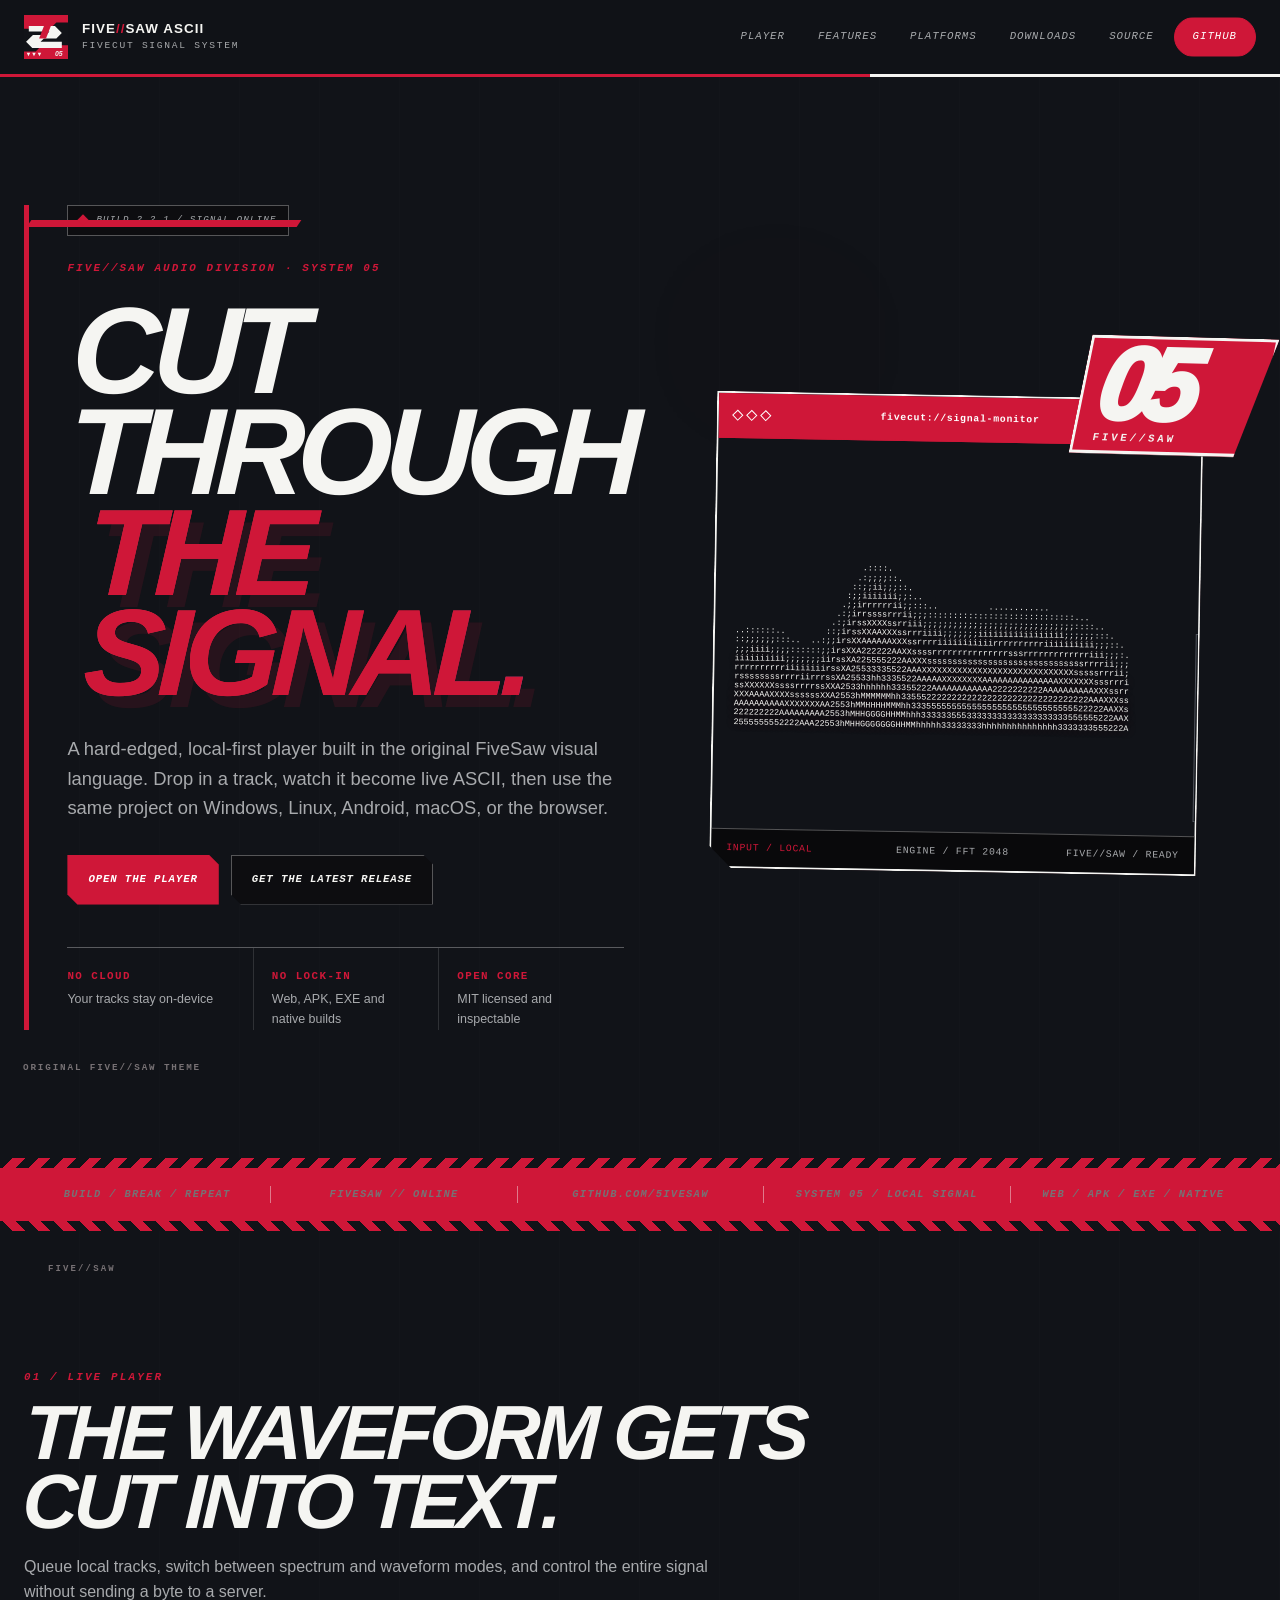
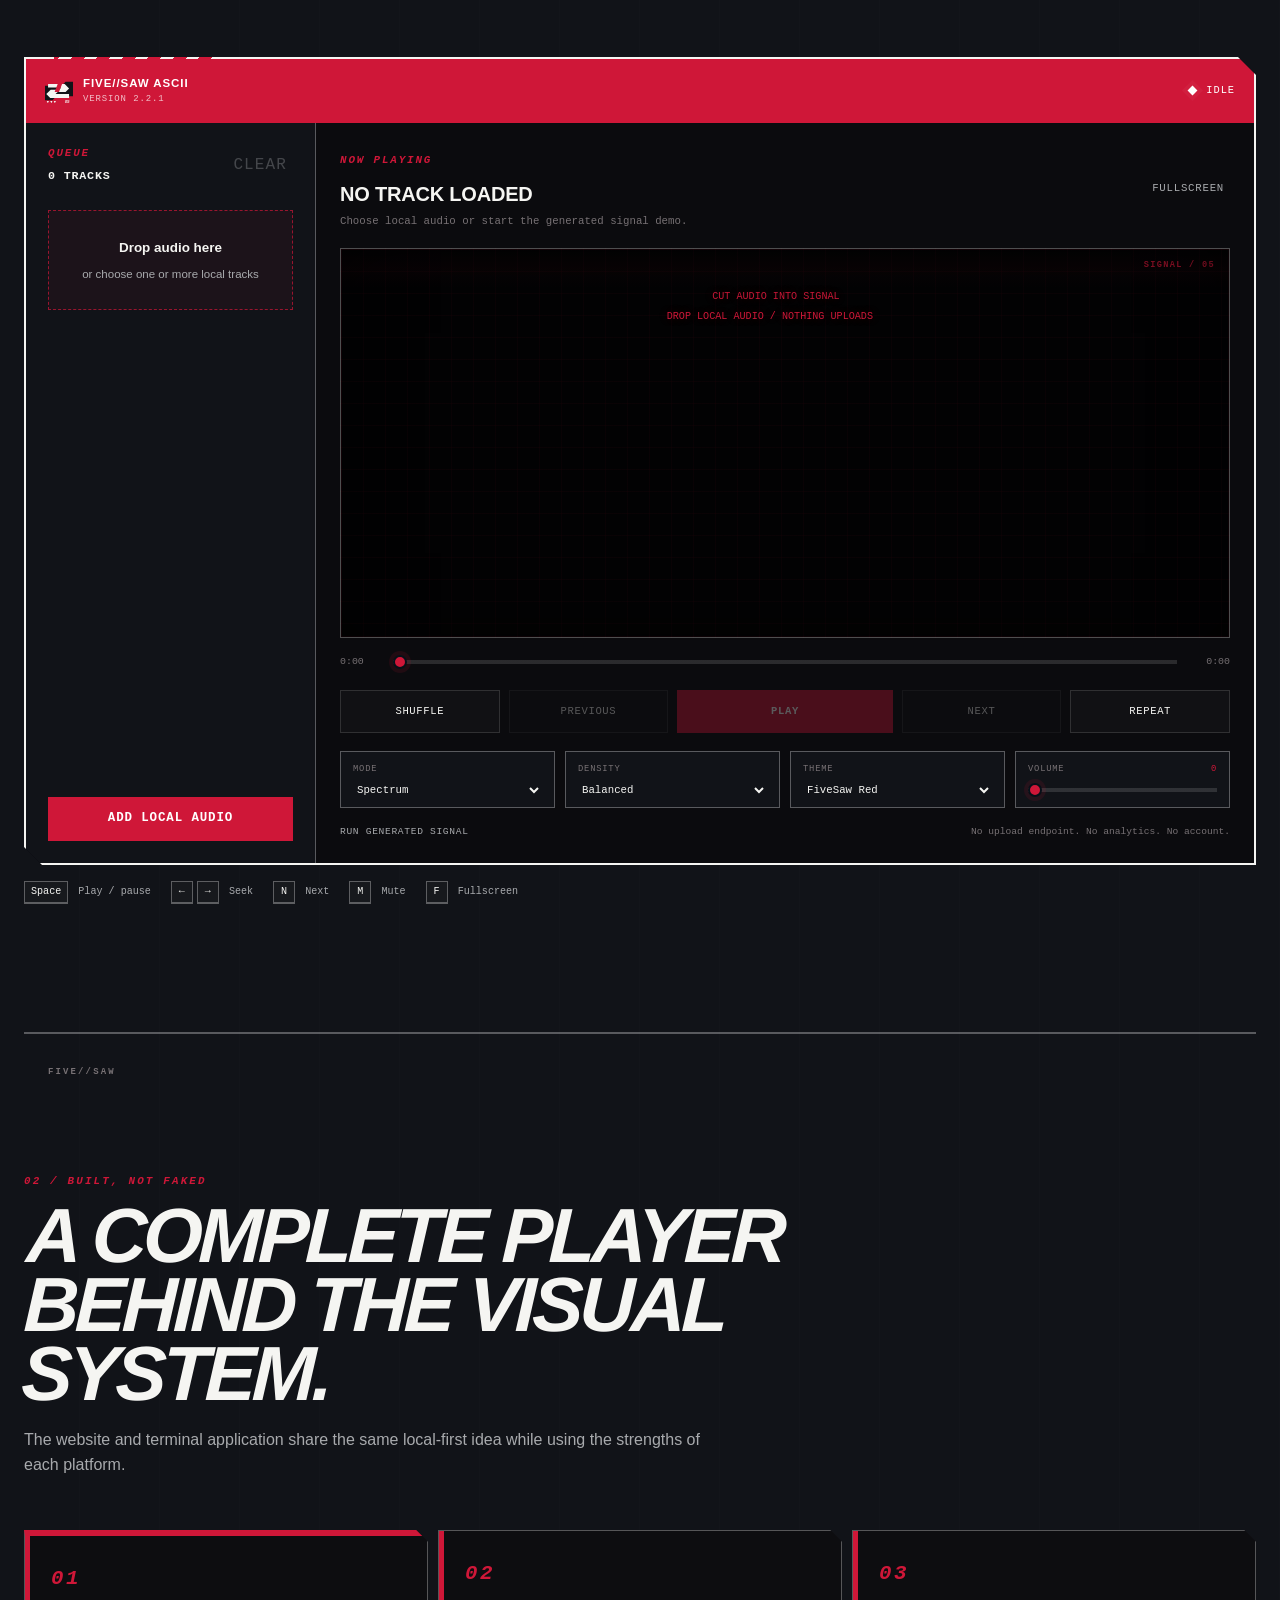
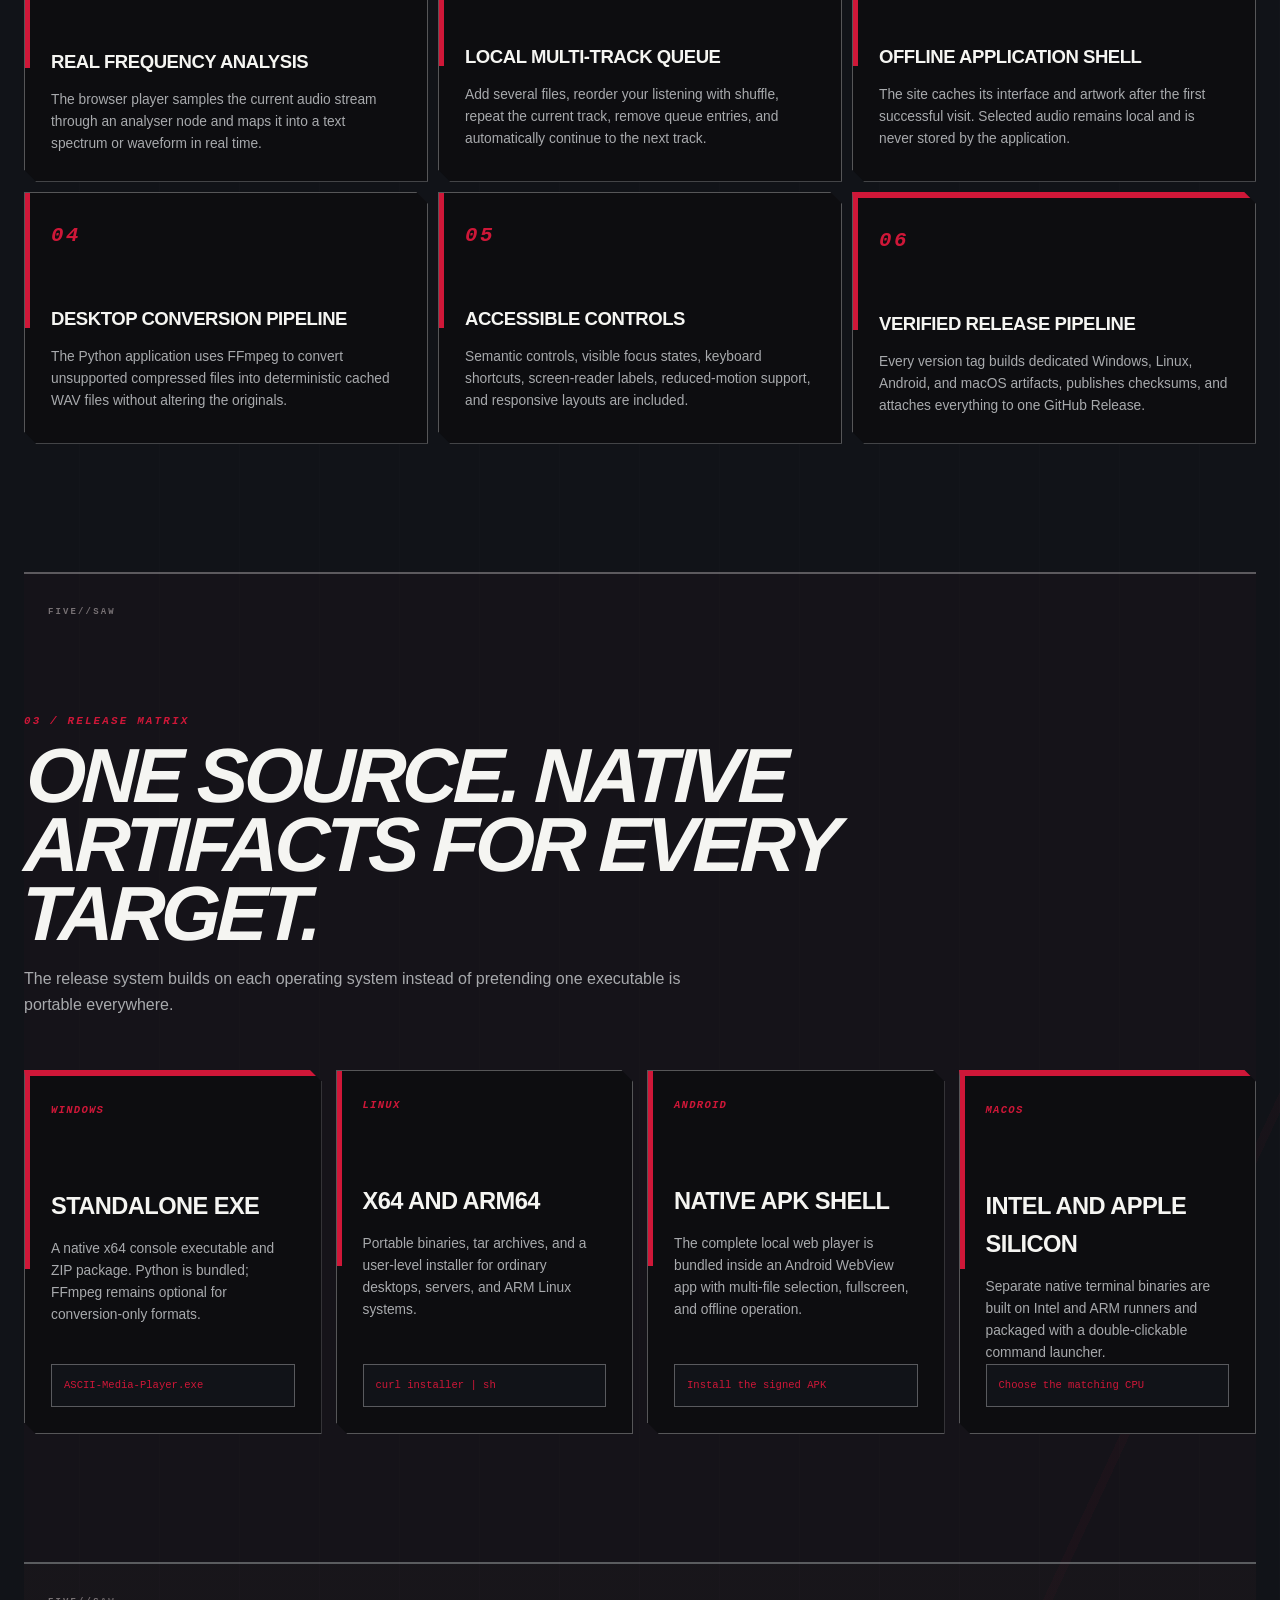
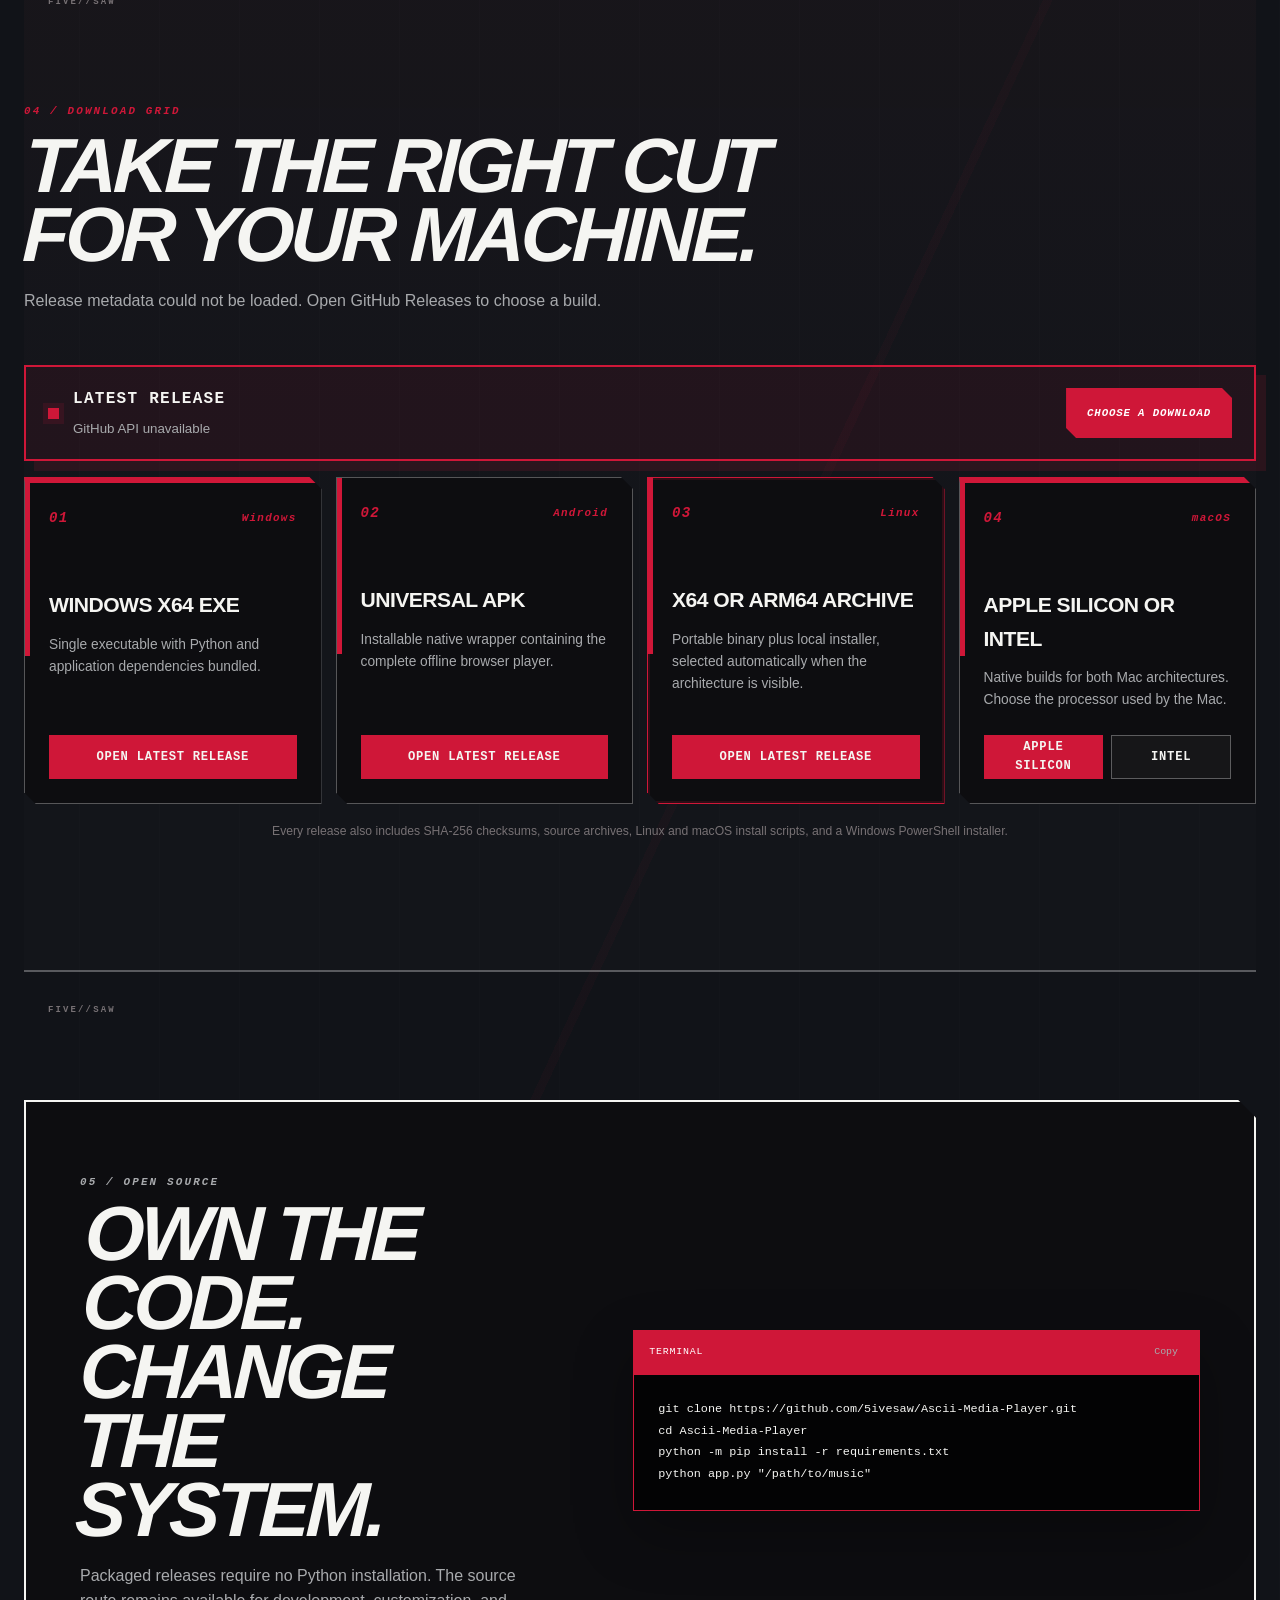
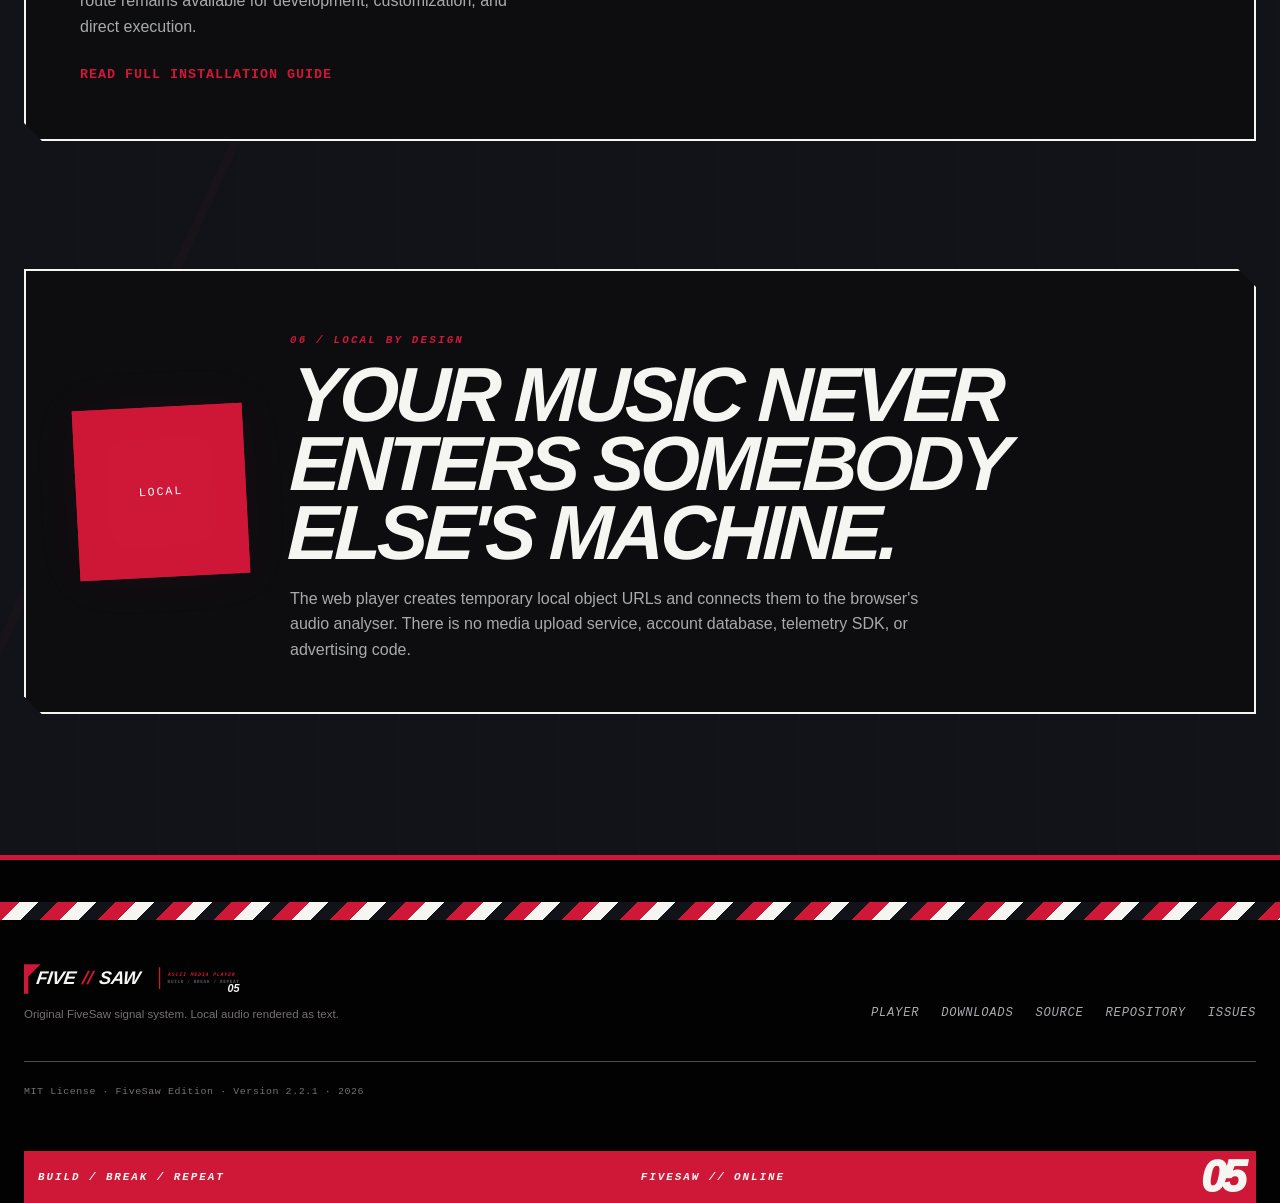
<file: docs/index.html>
<!doctype html>
<html lang="en">
<head>
  <meta charset="utf-8">
  <meta name="viewport" content="width=device-width, initial-scale=1, viewport-fit=cover">
  <meta name="theme-color" content="#cf1738">
  <meta name="color-scheme" content="dark">
  <meta name="description" content="FiveSaw ASCII Media Player turns local audio into a live text signal. No upload, no account, with Windows, Linux, Android, macOS, and web releases.">
  <meta name="application-name" content="ASCII Media Player">
  <meta name="apple-mobile-web-app-capable" content="yes">
  <meta name="apple-mobile-web-app-status-bar-style" content="black-translucent">
  <meta name="apple-mobile-web-app-title" content="ASCII Player">
  <meta name="robots" content="index,follow">
  <meta property="og:type" content="website">
  <meta property="og:title" content="ASCII Media Player">
  <meta property="og:description" content="The FiveSaw local-first audio player: live ASCII spectrum, offline web app, and native releases for every supported platform.">
  <meta property="og:url" content="https://5ivesaw.github.io/Ascii-Media-Player/" data-managed-site-url>
  <meta property="og:image" content="https://5ivesaw.github.io/Ascii-Media-Player/assets/og-card.png" data-managed-og-image>
  <meta name="twitter:card" content="summary_large_image">
  <meta name="twitter:title" content="ASCII Media Player">
  <meta name="twitter:description" content="FiveSaw signal system. Local audio. Live ASCII. Zero upload.">
  <link rel="canonical" href="https://5ivesaw.github.io/Ascii-Media-Player/" data-managed-site-url>
  <link rel="icon" href="assets/logo.svg" type="image/svg+xml">
  <link rel="icon" href="assets/icon-192.png" sizes="192x192" type="image/png">
  <link rel="apple-touch-icon" href="assets/icon-192.png">
  <link rel="manifest" href="manifest.webmanifest">
  <link rel="stylesheet" href="styles.css">
  <title>ASCII Media Player — FiveSaw Signal System</title>
</head>
<body data-theme="saw">
  <a class="skip-link" href="#player">Skip to player</a>
  <div class="ambient ambient-one" aria-hidden="true"></div>
  <div class="ambient ambient-two" aria-hidden="true"></div>
  <div class="grain" aria-hidden="true"></div>

  <header class="site-header" id="top">
    <div class="shell header-inner">
      <a class="brand" href="#top" aria-label="ASCII Media Player home">
        <img src="assets/logo.svg" width="42" height="42" alt="">
        <span class="brand-copy">
          <strong>FIVE<span>//</span>SAW ASCII</strong>
          <small>FIVECUT SIGNAL SYSTEM</small>
        </span>
      </a>
      <button class="menu-toggle" id="menuToggle" type="button" aria-expanded="false" aria-controls="siteNav">Menu</button>
      <nav class="site-nav" id="siteNav" aria-label="Primary navigation">
        <a href="#player">Player</a>
        <a href="#features">Features</a>
        <a href="#platforms">Platforms</a>
        <a href="#downloads">Downloads</a>
        <a href="#install">Source</a>
        <a class="nav-source" href="https://github.com/5ivesaw/Ascii-Media-Player" data-repo-link>GitHub</a>
      </nav>
    </div>
  </header>

  <main>
    <section class="hero shell" aria-labelledby="heroTitle">
      <div class="hero-copy reveal">
        <div class="status-pill"><span></span> BUILD 2.2.1 / SIGNAL ONLINE</div>
        <p class="eyebrow">FIVE//SAW AUDIO DIVISION · SYSTEM 05</p>
        <h1 id="heroTitle">CUT THROUGH<br><span>THE SIGNAL.</span></h1>
        <p class="hero-lede">A hard-edged, local-first player built in the original FiveSaw visual language. Drop in a track, watch it become live ASCII, then use the same project on Windows, Linux, Android, macOS, or the browser.</p>
        <div class="hero-actions">
          <a class="button primary" href="#player">Open the player</a>
          <a class="button secondary" id="heroDownload" href="https://github.com/5ivesaw/Ascii-Media-Player/releases/latest" data-release-link>Get the latest release</a>
        </div>
        <dl class="hero-facts" aria-label="Project facts">
          <div><dt>NO CLOUD</dt><dd>Your tracks stay on-device</dd></div>
          <div><dt>NO LOCK-IN</dt><dd>Web, APK, EXE and native builds</dd></div>
          <div><dt>OPEN CORE</dt><dd>MIT licensed and inspectable</dd></div>
        </dl>
      </div>

      <div class="hero-visual reveal" aria-label="Animated ASCII signal preview">
        <div class="race-plate" aria-hidden="true"><span>05</span><small>FIVE//SAW</small></div>
        <div class="hero-terminal">
          <div class="terminal-titlebar">
            <div class="window-dots" aria-hidden="true"><span></span><span></span><span></span></div>
            <span>fivecut://signal-monitor</span>
            <span>v2.2.1</span>
          </div>
          <pre id="heroSignal" aria-hidden="true"></pre>
          <div class="terminal-footer"><span>INPUT / LOCAL</span><span>ENGINE / FFT 2048</span><span>FIVE//SAW / READY</span></div>
        </div>
      </div>
    </section>

    <section class="trust-strip" aria-label="Technology summary">
      <div class="shell trust-grid">
        <span>BUILD / BREAK / REPEAT</span>
        <span>FIVESAW // ONLINE</span>
        <span>GITHUB.COM/5IVESAW</span>
        <span>SYSTEM 05 / LOCAL SIGNAL</span>
        <span>WEB / APK / EXE / NATIVE</span>
      </div>
    </section>

    <section class="player-section shell" id="player" aria-labelledby="playerTitle">
      <div class="section-heading reveal">
        <p class="eyebrow">01 / LIVE PLAYER</p>
        <h2 id="playerTitle">The waveform gets cut into text.</h2>
        <p>Queue local tracks, switch between spectrum and waveform modes, and control the entire signal without sending a byte to a server.</p>
      </div>

      <div class="app-frame reveal" id="dropZone">
        <div class="app-topbar">
          <div class="app-identity">
            <img src="assets/logo.svg" width="28" height="28" alt="">
            <div><strong>FIVE//SAW ASCII</strong><small id="appVersion">VERSION 2.2.1</small></div>
          </div>
          <div class="app-status"><span class="status-light" id="statusLight"></span><span id="signalStatus">IDLE</span></div>
        </div>

        <div class="app-layout">
          <aside class="queue-panel" aria-label="Playback queue">
            <div class="panel-heading">
              <div><span class="panel-kicker">QUEUE</span><strong id="queueCount">0 TRACKS</strong></div>
              <button class="icon-text-button" id="clearQueueButton" type="button" disabled>Clear</button>
            </div>
            <div class="drop-hint" id="dropHint">
              <strong>Drop audio here</strong>
              <span>or choose one or more local tracks</span>
            </div>
            <ol class="queue-list" id="queueList" aria-live="polite"></ol>
            <label class="choose-files-button">
              <input id="fileInput" type="file" accept="audio/*" multiple>
              <span>Add local audio</span>
            </label>
          </aside>

          <div class="visualizer-panel">
            <div class="track-meta">
              <div>
                <span class="panel-kicker">NOW PLAYING</span>
                <h3 id="trackLabel">No track loaded</h3>
                <p id="trackDetail">Choose local audio or start the generated signal demo.</p>
              </div>
              <button class="fullscreen-button" id="fullscreenButton" type="button">Fullscreen</button>
            </div>

            <div class="ascii-stage" id="asciiStage">
              <pre id="asciiScreen" aria-label="Live ASCII audio visualization">                                                                                  
                                                                                  
                              CUT AUDIO INTO SIGNAL                                 
                                                                                  
                     DROP LOCAL AUDIO / NOTHING UPLOADS                          
                                                                                  
                                                                                  </pre>
              <div class="scanline" aria-hidden="true"></div>
              <div class="edge-vignette" aria-hidden="true"></div>
            </div>

            <audio id="audio" preload="metadata"></audio>

            <div class="timeline-row">
              <span id="currentTime">0:00</span>
              <input id="seek" type="range" min="0" max="1000" value="0" aria-label="Seek through current track">
              <span id="duration">0:00</span>
            </div>

            <div class="transport-row" aria-label="Playback controls">
              <button id="shuffleButton" class="transport secondary-control" type="button" aria-pressed="false" title="Shuffle queue">Shuffle</button>
              <button id="previousButton" class="transport" type="button" disabled aria-label="Previous track">Previous</button>
              <button id="playButton" class="transport play-control" type="button" disabled>Play</button>
              <button id="nextButton" class="transport" type="button" disabled aria-label="Next track">Next</button>
              <button id="repeatButton" class="transport secondary-control" type="button" aria-pressed="false" title="Repeat current track">Repeat</button>
            </div>

            <div class="control-grid">
              <label>
                <span>MODE</span>
                <select id="visualMode" aria-label="Visualizer mode">
                  <option value="spectrum">Spectrum</option>
                  <option value="waveform">Waveform</option>
                </select>
              </label>
              <label>
                <span>DENSITY</span>
                <select id="density" aria-label="Visualizer density">
                  <option value="compact">Compact</option>
                  <option value="balanced" selected>Balanced</option>
                  <option value="dense">Dense</option>
                </select>
              </label>
              <label>
                <span>THEME</span>
                <select id="themeSelect" aria-label="Color theme">
                  <option value="saw" selected>FiveSaw Red</option>
                  <option value="whitecut">White Cut</option>
                  <option value="signal">Night Signal</option>
                  <option value="terminal">Terminal</option>
                </select>
              </label>
              <label class="volume-control">
                <span>VOLUME <output id="volumeValue">75</output></span>
                <input id="volume" type="range" min="0" max="1" step="0.01" value="0.75" aria-label="Volume">
              </label>
            </div>

            <div class="utility-row">
              <button id="demoButton" type="button">Run generated signal</button>
              <button id="installButton" type="button" hidden>Install application</button>
              <span class="privacy-note">No upload endpoint. No analytics. No account.</span>
            </div>
          </div>
        </div>
      </div>

      <div class="shortcut-line reveal" aria-label="Keyboard shortcuts">
        <span><kbd>Space</kbd> Play / pause</span>
        <span><kbd>←</kbd><kbd>→</kbd> Seek</span>
        <span><kbd>N</kbd> Next</span>
        <span><kbd>M</kbd> Mute</span>
        <span><kbd>F</kbd> Fullscreen</span>
      </div>
    </section>

    <section class="feature-section shell" id="features" aria-labelledby="featuresTitle">
      <div class="section-heading reveal">
        <p class="eyebrow">02 / BUILT, NOT FAKED</p>
        <h2 id="featuresTitle">A complete player behind the visual system.</h2>
        <p>The website and terminal application share the same local-first idea while using the strengths of each platform.</p>
      </div>
      <div class="feature-grid">
        <article class="feature-card reveal"><span class="feature-index">01</span><h3>Real frequency analysis</h3><p>The browser player samples the current audio stream through an analyser node and maps it into a text spectrum or waveform in real time.</p></article>
        <article class="feature-card reveal"><span class="feature-index">02</span><h3>Local multi-track queue</h3><p>Add several files, reorder your listening with shuffle, repeat the current track, remove queue entries, and automatically continue to the next track.</p></article>
        <article class="feature-card reveal"><span class="feature-index">03</span><h3>Offline application shell</h3><p>The site caches its interface and artwork after the first successful visit. Selected audio remains local and is never stored by the application.</p></article>
        <article class="feature-card reveal"><span class="feature-index">04</span><h3>Desktop conversion pipeline</h3><p>The Python application uses FFmpeg to convert unsupported compressed files into deterministic cached WAV files without altering the originals.</p></article>
        <article class="feature-card reveal"><span class="feature-index">05</span><h3>Accessible controls</h3><p>Semantic controls, visible focus states, keyboard shortcuts, screen-reader labels, reduced-motion support, and responsive layouts are included.</p></article>
        <article class="feature-card reveal"><span class="feature-index">06</span><h3>Verified release pipeline</h3><p>Every version tag builds dedicated Windows, Linux, Android, and macOS artifacts, publishes checksums, and attaches everything to one GitHub Release.</p></article>
      </div>
    </section>

    <section class="platform-section shell" id="platforms" aria-labelledby="platformsTitle">
      <div class="section-heading reveal">
        <p class="eyebrow">03 / RELEASE MATRIX</p>
        <h2 id="platformsTitle">One source. Native artifacts for every target.</h2>
        <p>The release system builds on each operating system instead of pretending one executable is portable everywhere.</p>
      </div>
      <div class="platform-grid">
        <article class="platform-card reveal"><div class="platform-label">WINDOWS</div><h3>Standalone EXE</h3><p>A native x64 console executable and ZIP package. Python is bundled; FFmpeg remains optional for conversion-only formats.</p><code>ASCII-Media-Player.exe</code></article>
        <article class="platform-card reveal"><div class="platform-label">LINUX</div><h3>x64 and ARM64</h3><p>Portable binaries, tar archives, and a user-level installer for ordinary desktops, servers, and ARM Linux systems.</p><code>curl installer | sh</code></article>
        <article class="platform-card reveal"><div class="platform-label">ANDROID</div><h3>Native APK shell</h3><p>The complete local web player is bundled inside an Android WebView app with multi-file selection, fullscreen, and offline operation.</p><code>Install the signed APK</code></article>
        <article class="platform-card reveal"><div class="platform-label">MACOS</div><h3>Intel and Apple Silicon</h3><p>Separate native terminal binaries are built on Intel and ARM runners and packaged with a double-clickable command launcher.</p><code>Choose the matching CPU</code></article>
      </div>
    </section>

    <section class="download-section shell" id="downloads" aria-labelledby="downloadsTitle">
      <div class="section-heading reveal">
        <p class="eyebrow">04 / DOWNLOAD GRID</p>
        <h2 id="downloadsTitle">Take the right cut for your machine.</h2>
        <p id="latestReleaseLabel">Checking the latest published release and matching it to this device.</p>
      </div>

      <div class="release-overview reveal">
        <div>
          <span class="release-signal" aria-hidden="true"></span>
          <div><strong id="releaseVersion">LATEST RELEASE</strong><small id="releasePublished">Resolving release metadata</small></div>
        </div>
        <a class="button primary" id="recommendedDownload" href="https://github.com/5ivesaw/Ascii-Media-Player/releases/latest" data-release-link>Choose a download</a>
      </div>

      <div class="download-grid">
        <article class="download-card reveal" data-platform-card="windows">
          <div class="download-card-head"><span>01</span><strong>Windows</strong></div>
          <h3>Windows x64 EXE</h3>
          <p>Single executable with Python and application dependencies bundled.</p>
          <a class="download-action" id="downloadWindows" href="https://github.com/5ivesaw/Ascii-Media-Player/releases/latest" data-release-link>Open latest release</a>
        </article>
        <article class="download-card reveal" data-platform-card="android">
          <div class="download-card-head"><span>02</span><strong>Android</strong></div>
          <h3>Universal APK</h3>
          <p>Installable native wrapper containing the complete offline browser player.</p>
          <a class="download-action" id="downloadAndroid" href="https://github.com/5ivesaw/Ascii-Media-Player/releases/latest" data-release-link>Open latest release</a>
        </article>
        <article class="download-card reveal" data-platform-card="linux">
          <div class="download-card-head"><span>03</span><strong>Linux</strong></div>
          <h3>x64 or ARM64 archive</h3>
          <p>Portable binary plus local installer, selected automatically when the architecture is visible.</p>
          <a class="download-action" id="downloadLinux" href="https://github.com/5ivesaw/Ascii-Media-Player/releases/latest" data-release-link>Open latest release</a>
        </article>
        <article class="download-card reveal" data-platform-card="macos">
          <div class="download-card-head"><span>04</span><strong>macOS</strong></div>
          <h3>Apple Silicon or Intel</h3>
          <p>Native builds for both Mac architectures. Choose the processor used by the Mac.</p>
          <div class="download-split">
            <a class="download-action" id="downloadMacArm" href="https://github.com/5ivesaw/Ascii-Media-Player/releases/latest" data-release-link>Apple Silicon</a>
            <a class="download-action muted" id="downloadMacIntel" href="https://github.com/5ivesaw/Ascii-Media-Player/releases/latest" data-release-link>Intel</a>
          </div>
        </article>
      </div>
      <p class="release-footnote reveal">Every release also includes SHA-256 checksums, source archives, Linux and macOS install scripts, and a Windows PowerShell installer.</p>
    </section>

    <section class="install-section shell" id="install" aria-labelledby="installTitle">
      <div class="install-card reveal">
        <div class="install-copy">
          <p class="eyebrow">05 / OPEN SOURCE</p>
          <h2 id="installTitle">Own the code. Change the system.</h2>
          <p>Packaged releases require no Python installation. The source route remains available for development, customization, and direct execution.</p>
          <a class="text-link" href="https://github.com/5ivesaw/Ascii-Media-Player#desktop-installation" data-repo-install-link>Read full installation guide</a>
        </div>
        <div class="code-window">
          <div class="code-tabs"><span>TERMINAL</span><button type="button" data-copy="installCode">Copy</button></div>
          <pre id="installCode"><code>git clone https://github.com/5ivesaw/Ascii-Media-Player.git
cd Ascii-Media-Player
python -m pip install -r requirements.txt
python app.py "/path/to/music"</code></pre>
        </div>
      </div>
    </section>

    <section class="privacy-section shell" aria-labelledby="privacyTitle">
      <div class="privacy-card reveal">
        <div class="privacy-mark">LOCAL</div>
        <div><p class="eyebrow">06 / LOCAL BY DESIGN</p><h2 id="privacyTitle">Your music never enters somebody else's machine.</h2><p>The web player creates temporary local object URLs and connects them to the browser's audio analyser. There is no media upload service, account database, telemetry SDK, or advertising code.</p></div>
      </div>
    </section>
  </main>

  <footer class="site-footer">
    <div class="shell footer-grid">
      <div class="footer-brand"><img src="assets/wordmark.svg" alt="ASCII Media Player" height="34"><p>Original FiveSaw signal system. Local audio rendered as text.</p></div>
      <div class="footer-links"><a href="#player">Player</a><a href="#downloads">Downloads</a><a href="#install">Source</a><a href="https://github.com/5ivesaw/Ascii-Media-Player" data-repo-link>Repository</a><a href="https://github.com/5ivesaw/Ascii-Media-Player/issues" data-issues-link>Issues</a></div>
      <p class="footer-meta">MIT License · FiveSaw Edition · Version 2.2.1 · <span id="year"></span></p>
      <div class="footer-rail" aria-hidden="true"><span>BUILD / BREAK / REPEAT</span><span>FIVESAW // ONLINE</span><span>05</span></div>
    </div>
  </footer>

  <div class="toast" id="toast" role="status" aria-live="polite"></div>

  <script src="site-config.js"></script>
  <script src="player.js" defer></script>
</body>
</html>
</file>
<file: docs/styles.css>
:root {
  --bg: #05090d;
  --bg-elevated: #09111a;
  --panel: rgba(8, 16, 24, 0.88);
  --panel-solid: #0a131d;
  --panel-soft: rgba(255, 255, 255, 0.035);
  --line: rgba(182, 221, 255, 0.14);
  --line-strong: rgba(182, 221, 255, 0.26);
  --text: #eef7ff;
  --muted: #91a5b6;
  --faint: #607384;
  --accent: #70d8ff;
  --accent-strong: #b9efff;
  --accent-rgb: 112, 216, 255;
  --danger: #ff7a88;
  --success: #64e6b3;
  --shadow: 0 28px 90px rgba(0, 0, 0, 0.42);
  --radius-lg: 28px;
  --radius-md: 18px;
  --radius-sm: 12px;
  --mono: "SFMono-Regular", "Cascadia Code", "Roboto Mono", "Liberation Mono", Menlo, Consolas, monospace;
  --sans: Inter, ui-sans-serif, system-ui, -apple-system, BlinkMacSystemFont, "Segoe UI", sans-serif;
}

body[data-theme="matrix"] {
  --accent: #70ff9b;
  --accent-strong: #c7ffd7;
  --accent-rgb: 112, 255, 155;
}

body[data-theme="amber"] {
  --accent: #ffbd5c;
  --accent-strong: #ffe0aa;
  --accent-rgb: 255, 189, 92;
}

body[data-theme="mono"] {
  --accent: #f5f7fa;
  --accent-strong: #ffffff;
  --accent-rgb: 245, 247, 250;
}

* {
  box-sizing: border-box;
}

html {
  scroll-behavior: smooth;
  background: var(--bg);
}

body {
  margin: 0;
  min-width: 320px;
  color: var(--text);
  background:
    radial-gradient(circle at 18% 0%, rgba(var(--accent-rgb), 0.08), transparent 32rem),
    linear-gradient(180deg, #071018 0%, var(--bg) 36rem, #05080c 100%);
  font-family: var(--sans);
  line-height: 1.6;
  overflow-x: hidden;
  transition: background-color 180ms ease, color 180ms ease;
}

body.menu-open {
  overflow: hidden;
}

::selection {
  color: #02070a;
  background: var(--accent);
}

button,
input,
select {
  font: inherit;
}

button,
a,
input,
select {
  -webkit-tap-highlight-color: transparent;
}

a {
  color: inherit;
  text-decoration: none;
}

img {
  display: block;
  max-width: 100%;
}

button {
  color: inherit;
}

button:focus-visible,
a:focus-visible,
input:focus-visible,
select:focus-visible {
  outline: 2px solid var(--accent);
  outline-offset: 3px;
}

.shell {
  width: min(1180px, calc(100% - 40px));
  margin-inline: auto;
}

.skip-link {
  position: fixed;
  z-index: 1000;
  top: 12px;
  left: 12px;
  padding: 10px 14px;
  color: #02070a;
  background: var(--accent);
  border-radius: 8px;
  transform: translateY(-160%);
}

.skip-link:focus {
  transform: translateY(0);
}

.ambient {
  position: fixed;
  z-index: -3;
  width: 44rem;
  height: 44rem;
  border-radius: 50%;
  filter: blur(110px);
  pointer-events: none;
  opacity: 0.14;
}

.ambient-one {
  top: -25rem;
  right: -16rem;
  background: var(--accent);
}

.ambient-two {
  top: 68rem;
  left: -30rem;
  background: #4864ff;
  opacity: 0.08;
}

.grain {
  position: fixed;
  z-index: -1;
  inset: 0;
  pointer-events: none;
  opacity: 0.028;
  background-image: url("data:image/svg+xml,%3Csvg viewBox='0 0 180 180' xmlns='http://www.w3.org/2000/svg'%3E%3Cfilter id='n'%3E%3CfeTurbulence type='fractalNoise' baseFrequency='.9' numOctaves='4' stitchTiles='stitch'/%3E%3C/filter%3E%3Crect width='100%25' height='100%25' filter='url(%23n)' opacity='.8'/%3E%3C/svg%3E");
}

.site-header {
  position: sticky;
  z-index: 50;
  top: 0;
  border-bottom: 1px solid transparent;
  background: rgba(5, 9, 13, 0.62);
  backdrop-filter: blur(20px) saturate(130%);
  transition: border-color 180ms ease, background-color 180ms ease;
}

.site-header.scrolled {
  border-color: var(--line);
  background: rgba(5, 9, 13, 0.86);
}

.header-inner {
  min-height: 76px;
  display: flex;
  align-items: center;
  justify-content: space-between;
  gap: 28px;
}

.brand {
  display: inline-flex;
  align-items: center;
  gap: 12px;
}

.brand img {
  filter: drop-shadow(0 0 18px rgba(var(--accent-rgb), 0.22));
}

.brand-copy {
  display: grid;
  line-height: 1.12;
}

.brand-copy strong {
  font-family: var(--mono);
  font-size: 0.82rem;
  letter-spacing: 0.08em;
}

.brand-copy small {
  margin-top: 5px;
  color: var(--faint);
  font-family: var(--mono);
  font-size: 0.6rem;
  letter-spacing: 0.14em;
}

.site-nav {
  display: flex;
  align-items: center;
  gap: 26px;
  color: var(--muted);
  font-size: 0.88rem;
}

.site-nav a {
  transition: color 160ms ease;
}

.site-nav a:hover {
  color: var(--text);
}

.site-nav .nav-source {
  padding: 9px 14px;
  color: var(--text);
  border: 1px solid var(--line-strong);
  border-radius: 999px;
  background: rgba(255, 255, 255, 0.025);
}

.site-nav .nav-source:hover {
  border-color: rgba(var(--accent-rgb), 0.55);
  background: rgba(var(--accent-rgb), 0.08);
}

.menu-toggle {
  display: none;
  border: 1px solid var(--line-strong);
  border-radius: 10px;
  background: transparent;
  padding: 8px 12px;
  font-family: var(--mono);
  font-size: 0.76rem;
}

.hero {
  min-height: calc(100vh - 76px);
  padding-block: clamp(70px, 10vw, 138px) 86px;
  display: grid;
  grid-template-columns: minmax(0, 1fr) minmax(420px, 0.96fr);
  align-items: center;
  gap: clamp(44px, 7vw, 90px);
}

.status-pill {
  width: fit-content;
  display: flex;
  align-items: center;
  gap: 9px;
  margin-bottom: 24px;
  padding: 7px 11px;
  color: var(--muted);
  border: 1px solid var(--line);
  border-radius: 999px;
  background: rgba(255, 255, 255, 0.025);
  font-family: var(--mono);
  font-size: 0.68rem;
  letter-spacing: 0.06em;
  text-transform: uppercase;
}

.status-pill span {
  width: 7px;
  height: 7px;
  border-radius: 50%;
  background: var(--success);
  box-shadow: 0 0 0 5px rgba(100, 230, 179, 0.09), 0 0 18px rgba(100, 230, 179, 0.7);
}

.eyebrow,
.panel-kicker {
  color: var(--accent);
  font-family: var(--mono);
  font-size: 0.68rem;
  font-weight: 700;
  letter-spacing: 0.17em;
  text-transform: uppercase;
}

.hero h1 {
  max-width: 780px;
  margin: 0;
  font-size: clamp(3.15rem, 7.2vw, 6.65rem);
  font-weight: 740;
  letter-spacing: -0.066em;
  line-height: 0.94;
}

.hero h1 span {
  color: transparent;
  background: linear-gradient(110deg, var(--accent-strong), var(--accent) 58%, #718dff);
  -webkit-background-clip: text;
  background-clip: text;
}

.hero-lede {
  max-width: 660px;
  margin: 30px 0 0;
  color: var(--muted);
  font-size: clamp(1rem, 1.5vw, 1.14rem);
}

.hero-actions {
  margin-top: 32px;
  display: flex;
  flex-wrap: wrap;
  gap: 12px;
}

.button {
  min-height: 48px;
  display: inline-flex;
  align-items: center;
  justify-content: center;
  padding: 0 20px;
  border: 1px solid transparent;
  border-radius: 12px;
  font-size: 0.9rem;
  font-weight: 700;
  transition: transform 160ms ease, background-color 160ms ease, border-color 160ms ease;
}

.button:hover {
  transform: translateY(-2px);
}

.button.primary {
  color: #031015;
  background: var(--accent);
  box-shadow: 0 16px 40px rgba(var(--accent-rgb), 0.17);
}

.button.primary:hover {
  background: var(--accent-strong);
}

.button.secondary {
  border-color: var(--line-strong);
  background: rgba(255, 255, 255, 0.025);
}

.button.secondary:hover {
  border-color: rgba(var(--accent-rgb), 0.48);
  background: rgba(var(--accent-rgb), 0.065);
}

.hero-facts {
  margin: 42px 0 0;
  display: grid;
  grid-template-columns: repeat(3, minmax(0, 1fr));
  border-top: 1px solid var(--line);
}

.hero-facts div {
  padding: 20px 18px 0 0;
}

.hero-facts div + div {
  padding-left: 18px;
  border-left: 1px solid var(--line);
}

.hero-facts dt {
  color: var(--text);
  font-family: var(--mono);
  font-size: 0.68rem;
  font-weight: 700;
  letter-spacing: 0.13em;
}

.hero-facts dd {
  margin: 5px 0 0;
  color: var(--faint);
  font-size: 0.78rem;
}

.hero-visual {
  position: relative;
}

.hero-visual::before {
  content: "";
  position: absolute;
  z-index: -1;
  inset: 8% -8% -10%;
  border-radius: 50%;
  background: rgba(var(--accent-rgb), 0.13);
  filter: blur(85px);
}

.hero-terminal {
  overflow: hidden;
  border: 1px solid var(--line-strong);
  border-radius: 22px;
  background: rgba(4, 10, 15, 0.9);
  box-shadow: var(--shadow), inset 0 1px 0 rgba(255, 255, 255, 0.035);
  transform: perspective(1100px) rotateY(-5deg) rotateX(2deg);
}

.terminal-titlebar,
.terminal-footer {
  min-height: 45px;
  padding: 0 15px;
  display: grid;
  grid-template-columns: 1fr auto 1fr;
  align-items: center;
  gap: 12px;
  color: var(--faint);
  border-bottom: 1px solid var(--line);
  font-family: var(--mono);
  font-size: 0.61rem;
  letter-spacing: 0.08em;
}

.terminal-titlebar > :last-child {
  justify-self: end;
}

.window-dots {
  display: flex;
  gap: 6px;
}

.window-dots span {
  width: 8px;
  height: 8px;
  border: 1px solid var(--line-strong);
  border-radius: 50%;
}

#heroSignal {
  min-height: 390px;
  margin: 0;
  padding: 24px 20px;
  overflow: hidden;
  color: var(--accent);
  font-family: var(--mono);
  font-size: clamp(0.38rem, 0.66vw, 0.56rem);
  line-height: 1.08;
  text-shadow: 0 0 13px rgba(var(--accent-rgb), 0.35);
}

.terminal-footer {
  min-height: 38px;
  grid-template-columns: repeat(3, 1fr);
  border-top: 1px solid var(--line);
  border-bottom: 0;
}

.terminal-footer span:nth-child(2) {
  justify-self: center;
}

.terminal-footer span:last-child {
  justify-self: end;
}

.trust-strip {
  border-block: 1px solid var(--line);
  background: rgba(255, 255, 255, 0.018);
}

.trust-grid {
  min-height: 70px;
  display: grid;
  grid-template-columns: repeat(5, 1fr);
  align-items: center;
  color: var(--faint);
  font-family: var(--mono);
  font-size: 0.65rem;
  letter-spacing: 0.13em;
  text-align: center;
}

.trust-grid span + span {
  border-left: 1px solid var(--line);
}

section[id] {
  scroll-margin-top: 96px;
}

.player-section,
.feature-section,
.platform-section,
.download-section,
.install-section,
.privacy-section {
  padding-block: clamp(92px, 11vw, 152px);
}

.section-heading {
  max-width: 760px;
  margin-bottom: 42px;
}

.section-heading h2,
.install-copy h2,
.privacy-card h2 {
  margin: 8px 0 0;
  font-size: clamp(2.15rem, 5vw, 4.35rem);
  letter-spacing: -0.052em;
  line-height: 1.02;
}

.section-heading p:last-child,
.install-copy > p,
.privacy-card p:last-child {
  max-width: 650px;
  margin: 18px 0 0;
  color: var(--muted);
}

.app-frame {
  overflow: hidden;
  border: 1px solid var(--line-strong);
  border-radius: var(--radius-lg);
  background: rgba(4, 10, 15, 0.88);
  box-shadow: var(--shadow), inset 0 1px 0 rgba(255, 255, 255, 0.035);
}

.app-frame.dragging {
  border-color: var(--accent);
  box-shadow: 0 0 0 4px rgba(var(--accent-rgb), 0.12), var(--shadow);
}

.app-topbar {
  min-height: 64px;
  padding: 0 19px;
  display: flex;
  align-items: center;
  justify-content: space-between;
  gap: 18px;
  border-bottom: 1px solid var(--line);
  background: rgba(255, 255, 255, 0.018);
}

.app-identity,
.app-status {
  display: flex;
  align-items: center;
  gap: 10px;
}

.app-identity > div {
  display: grid;
  line-height: 1.15;
}

.app-identity strong,
.app-status,
.panel-heading,
.track-meta,
.control-grid,
.utility-row,
.timeline-row,
.transport-row {
  font-family: var(--mono);
}

.app-identity strong {
  font-size: 0.72rem;
  letter-spacing: 0.1em;
}

.app-identity small {
  margin-top: 4px;
  color: var(--faint);
  font-family: var(--mono);
  font-size: 0.56rem;
  letter-spacing: 0.1em;
}

.app-status {
  color: var(--muted);
  font-size: 0.65rem;
  letter-spacing: 0.09em;
}

.status-light {
  width: 7px;
  height: 7px;
  border-radius: 50%;
  background: var(--faint);
  box-shadow: 0 0 0 4px rgba(255, 255, 255, 0.035);
}

.status-light.live {
  background: var(--accent);
  box-shadow: 0 0 0 4px rgba(var(--accent-rgb), 0.09), 0 0 15px rgba(var(--accent-rgb), 0.6);
}

.status-light.error {
  background: var(--danger);
}

.app-layout {
  display: grid;
  grid-template-columns: 290px minmax(0, 1fr);
}

.queue-panel {
  min-height: 680px;
  padding: 22px;
  display: flex;
  flex-direction: column;
  border-right: 1px solid var(--line);
  background: rgba(255, 255, 255, 0.014);
}

.panel-heading,
.track-meta {
  display: flex;
  align-items: center;
  justify-content: space-between;
  gap: 18px;
}

.panel-heading > div {
  display: grid;
}

.panel-heading strong {
  margin-top: 5px;
  font-size: 0.73rem;
  letter-spacing: 0.07em;
}

.icon-text-button,
.fullscreen-button,
.utility-row button,
.code-tabs button {
  border: 0;
  color: var(--muted);
  background: transparent;
  cursor: pointer;
}

.icon-text-button:not(:disabled):hover,
.fullscreen-button:hover,
.utility-row button:hover,
.code-tabs button:hover {
  color: var(--accent);
}

.icon-text-button:disabled {
  opacity: 0.34;
  cursor: default;
}

.drop-hint {
  margin-top: 24px;
  padding: 26px 16px;
  display: grid;
  gap: 6px;
  color: var(--muted);
  border: 1px dashed var(--line-strong);
  border-radius: var(--radius-sm);
  background: rgba(var(--accent-rgb), 0.025);
  text-align: center;
}

.drop-hint strong {
  color: var(--text);
  font-size: 0.84rem;
}

.drop-hint span {
  font-size: 0.72rem;
}

.queue-list {
  min-height: 0;
  margin: 16px 0;
  padding: 0;
  flex: 1;
  overflow: auto;
  list-style: none;
  scrollbar-width: thin;
  scrollbar-color: var(--line-strong) transparent;
}

.queue-item {
  margin-bottom: 7px;
  display: grid;
  grid-template-columns: minmax(0, 1fr) auto;
  align-items: center;
  gap: 8px;
  border: 1px solid transparent;
  border-radius: 10px;
  background: rgba(255, 255, 255, 0.02);
}

.queue-item.active {
  border-color: rgba(var(--accent-rgb), 0.32);
  background: rgba(var(--accent-rgb), 0.07);
}

.queue-track,
.queue-remove {
  border: 0;
  background: transparent;
  cursor: pointer;
}

.queue-track {
  min-width: 0;
  padding: 11px 8px 11px 12px;
  display: grid;
  gap: 3px;
  text-align: left;
}

.queue-track strong {
  overflow: hidden;
  color: var(--text);
  font-size: 0.72rem;
  font-weight: 600;
  text-overflow: ellipsis;
  white-space: nowrap;
}

.queue-track span {
  color: var(--faint);
  font-family: var(--mono);
  font-size: 0.58rem;
  letter-spacing: 0.04em;
}

.queue-remove {
  width: 32px;
  height: 32px;
  margin-right: 5px;
  color: var(--faint);
  border-radius: 8px;
}

.queue-remove:hover {
  color: var(--danger);
  background: rgba(255, 122, 136, 0.08);
}

.choose-files-button {
  position: relative;
  display: block;
  cursor: pointer;
}

.choose-files-button input {
  position: absolute;
  width: 1px;
  height: 1px;
  opacity: 0;
  pointer-events: none;
}

.choose-files-button span {
  min-height: 44px;
  display: flex;
  align-items: center;
  justify-content: center;
  color: #031015;
  border-radius: 10px;
  background: var(--accent);
  font-size: 0.78rem;
  font-weight: 800;
}

.visualizer-panel {
  min-width: 0;
  padding: 24px;
}

.track-meta {
  min-height: 58px;
  margin-bottom: 18px;
}

.track-meta > div {
  min-width: 0;
}

.track-meta h3 {
  margin: 5px 0 0;
  overflow: hidden;
  font-family: var(--sans);
  font-size: clamp(1rem, 2vw, 1.25rem);
  font-weight: 680;
  text-overflow: ellipsis;
  white-space: nowrap;
}

.track-meta p {
  margin: 3px 0 0;
  overflow: hidden;
  color: var(--faint);
  font-size: 0.67rem;
  text-overflow: ellipsis;
  white-space: nowrap;
}

.fullscreen-button {
  flex: 0 0 auto;
  font-size: 0.67rem;
  letter-spacing: 0.06em;
  text-transform: uppercase;
}

.ascii-stage {
  position: relative;
  min-height: 390px;
  overflow: hidden;
  border: 1px solid rgba(var(--accent-rgb), 0.17);
  border-radius: 16px;
  background:
    linear-gradient(rgba(var(--accent-rgb), 0.018) 1px, transparent 1px),
    linear-gradient(90deg, rgba(var(--accent-rgb), 0.018) 1px, transparent 1px),
    #02070a;
  background-size: 24px 24px;
}

#asciiScreen {
  position: absolute;
  inset: 0;
  margin: 0;
  padding: 22px 18px;
  overflow: hidden;
  color: var(--accent);
  font-family: var(--mono);
  font-size: clamp(0.38rem, 0.79vw, 0.68rem);
  line-height: 1.03;
  text-align: center;
  text-shadow: 0 0 12px rgba(var(--accent-rgb), 0.34);
  white-space: pre;
  user-select: none;
}

.scanline {
  position: absolute;
  z-index: 2;
  inset-inline: 0;
  height: 10%;
  pointer-events: none;
  background: linear-gradient(180deg, transparent, rgba(var(--accent-rgb), 0.055), transparent);
  animation: scan 6.2s linear infinite;
}

.edge-vignette {
  position: absolute;
  z-index: 3;
  inset: 0;
  pointer-events: none;
  box-shadow: inset 0 0 70px rgba(0, 0, 0, 0.56);
}

@keyframes scan {
  from { transform: translateY(-110%); }
  to { transform: translateY(1000%); }
}

.timeline-row {
  margin-top: 16px;
  display: grid;
  grid-template-columns: 42px minmax(0, 1fr) 42px;
  align-items: center;
  gap: 11px;
  color: var(--faint);
  font-size: 0.62rem;
}

.timeline-row span:last-child {
  text-align: right;
}

input[type="range"] {
  width: 100%;
  height: 4px;
  margin: 0;
  border-radius: 999px;
  background: linear-gradient(90deg, var(--accent) var(--range-progress, 0%), rgba(255, 255, 255, 0.1) var(--range-progress, 0%));
  appearance: none;
  cursor: pointer;
}

input[type="range"]::-webkit-slider-thumb {
  width: 14px;
  height: 14px;
  border: 2px solid #061018;
  border-radius: 50%;
  background: var(--accent);
  box-shadow: 0 0 0 4px rgba(var(--accent-rgb), 0.11);
  appearance: none;
}

input[type="range"]::-moz-range-thumb {
  width: 11px;
  height: 11px;
  border: 2px solid #061018;
  border-radius: 50%;
  background: var(--accent);
}

.transport-row {
  margin-top: 20px;
  display: grid;
  grid-template-columns: 1fr 1fr 1.35fr 1fr 1fr;
  gap: 9px;
}

.transport {
  min-height: 43px;
  border: 1px solid var(--line);
  border-radius: 10px;
  background: rgba(255, 255, 255, 0.022);
  cursor: pointer;
  font-size: 0.66rem;
  letter-spacing: 0.05em;
  text-transform: uppercase;
}

.transport:hover:not(:disabled) {
  border-color: rgba(var(--accent-rgb), 0.43);
  background: rgba(var(--accent-rgb), 0.065);
}

.transport:disabled {
  opacity: 0.32;
  cursor: default;
}

.transport.play-control {
  color: #031015;
  border-color: var(--accent);
  background: var(--accent);
  font-weight: 900;
}

.transport.secondary-control[aria-pressed="true"] {
  color: var(--accent);
  border-color: rgba(var(--accent-rgb), 0.5);
  background: rgba(var(--accent-rgb), 0.09);
}

.control-grid {
  margin-top: 18px;
  display: grid;
  grid-template-columns: repeat(4, minmax(0, 1fr));
  gap: 10px;
}

.control-grid label {
  min-width: 0;
  padding: 10px 12px;
  display: grid;
  gap: 7px;
  border: 1px solid var(--line);
  border-radius: 10px;
  background: rgba(255, 255, 255, 0.017);
}

.control-grid label > span {
  color: var(--faint);
  font-size: 0.55rem;
  letter-spacing: 0.09em;
}

.control-grid select {
  min-width: 0;
  color: var(--text);
  border: 0;
  outline: 0;
  background: transparent;
  font-size: 0.67rem;
  cursor: pointer;
}

.control-grid option {
  color: var(--text);
  background: var(--panel-solid);
}

.volume-control output {
  float: right;
  color: var(--accent);
}

.utility-row {
  margin-top: 16px;
  display: flex;
  align-items: center;
  gap: 18px;
  color: var(--faint);
  font-size: 0.6rem;
}

.utility-row button {
  padding: 0;
  font-size: 0.6rem;
  letter-spacing: 0.07em;
  text-transform: uppercase;
}

.privacy-note {
  margin-left: auto;
}

.shortcut-line {
  margin-top: 16px;
  display: flex;
  flex-wrap: wrap;
  gap: 10px 20px;
  color: var(--faint);
  font-family: var(--mono);
  font-size: 0.63rem;
}

kbd {
  min-width: 22px;
  margin-right: 4px;
  padding: 2px 6px;
  display: inline-flex;
  justify-content: center;
  color: var(--muted);
  border: 1px solid var(--line-strong);
  border-bottom-width: 2px;
  border-radius: 5px;
  background: rgba(255, 255, 255, 0.025);
  font-family: var(--mono);
}

.feature-section {
  border-top: 1px solid var(--line);
}

.feature-grid {
  display: grid;
  grid-template-columns: repeat(3, minmax(0, 1fr));
  gap: 14px;
}

.feature-card,
.platform-card {
  position: relative;
  min-height: 250px;
  padding: 26px;
  overflow: hidden;
  border: 1px solid var(--line);
  border-radius: var(--radius-md);
  background: linear-gradient(145deg, rgba(255, 255, 255, 0.032), rgba(255, 255, 255, 0.012));
  transition: transform 180ms ease, border-color 180ms ease, background-color 180ms ease;
}

.feature-card:hover,
.platform-card:hover {
  transform: translateY(-4px);
  border-color: rgba(var(--accent-rgb), 0.36);
  background: rgba(var(--accent-rgb), 0.035);
}

.feature-card::after {
  content: "";
  position: absolute;
  right: -50px;
  bottom: -70px;
  width: 150px;
  height: 150px;
  border-radius: 50%;
  background: rgba(var(--accent-rgb), 0.055);
  filter: blur(20px);
}

.feature-index,
.platform-label {
  color: var(--accent);
  font-family: var(--mono);
  font-size: 0.66rem;
  letter-spacing: 0.12em;
}

.feature-card h3,
.platform-card h3 {
  margin: 52px 0 0;
  font-size: 1.16rem;
  letter-spacing: -0.025em;
}

.feature-card p,
.platform-card p {
  margin: 12px 0 0;
  color: var(--muted);
  font-size: 0.86rem;
}

.platform-section {
  border-top: 1px solid var(--line);
  background: rgba(255, 255, 255, 0.008);
}

.platform-grid {
  display: grid;
  grid-template-columns: repeat(4, minmax(0, 1fr));
  gap: 14px;
}

.platform-card {
  min-height: 360px;
  display: flex;
  flex-direction: column;
}

.platform-card h3 {
  margin-top: 70px;
  font-size: 1.48rem;
}

.platform-card code {
  margin-top: auto;
  padding: 12px;
  overflow: hidden;
  color: var(--accent);
  border: 1px solid var(--line);
  border-radius: 9px;
  background: #040a0f;
  font-family: var(--mono);
  font-size: 0.66rem;
  text-overflow: ellipsis;
  white-space: nowrap;
}

.install-card {
  padding: clamp(28px, 5vw, 54px);
  display: grid;
  grid-template-columns: minmax(0, 0.9fr) minmax(420px, 1.1fr);
  align-items: center;
  gap: clamp(34px, 7vw, 90px);
  border: 1px solid var(--line-strong);
  border-radius: var(--radius-lg);
  background:
    radial-gradient(circle at 0 0, rgba(var(--accent-rgb), 0.1), transparent 30rem),
    rgba(255, 255, 255, 0.018);
  box-shadow: var(--shadow);
}

.install-copy h2 {
  font-size: clamp(2.2rem, 4.2vw, 3.8rem);
}

.text-link {
  margin-top: 24px;
  display: inline-flex;
  color: var(--accent);
  font-size: 0.84rem;
  font-weight: 700;
}

.code-window {
  overflow: hidden;
  border: 1px solid var(--line-strong);
  border-radius: 16px;
  background: #03080c;
  box-shadow: 0 22px 60px rgba(0, 0, 0, 0.3);
}

.code-tabs {
  min-height: 44px;
  padding: 0 15px;
  display: flex;
  align-items: center;
  justify-content: space-between;
  color: var(--faint);
  border-bottom: 1px solid var(--line);
  font-family: var(--mono);
  font-size: 0.62rem;
  letter-spacing: 0.08em;
}

.code-tabs button {
  font-family: var(--mono);
  font-size: 0.62rem;
}

.code-window pre {
  margin: 0;
  padding: 24px;
  overflow: auto;
  color: var(--accent-strong);
  font-family: var(--mono);
  font-size: 0.74rem;
  line-height: 1.85;
}

.privacy-section {
  padding-top: 0;
}

.privacy-card {
  padding: clamp(28px, 5vw, 50px);
  display: grid;
  grid-template-columns: 170px minmax(0, 1fr);
  align-items: center;
  gap: 44px;
  border: 1px solid var(--line);
  border-radius: var(--radius-lg);
  background: rgba(255, 255, 255, 0.016);
}

.privacy-mark {
  aspect-ratio: 1;
  display: grid;
  place-items: center;
  color: var(--accent);
  border: 1px solid rgba(var(--accent-rgb), 0.4);
  border-radius: 50%;
  background: radial-gradient(circle, rgba(var(--accent-rgb), 0.12), transparent 68%);
  font-family: var(--mono);
  font-size: 0.73rem;
  letter-spacing: 0.16em;
  box-shadow: inset 0 0 44px rgba(var(--accent-rgb), 0.05), 0 0 50px rgba(var(--accent-rgb), 0.06);
}

.privacy-card h2 {
  font-size: clamp(2rem, 4vw, 3.6rem);
}

.site-footer {
  padding-block: 42px;
  border-top: 1px solid var(--line);
  background: #030609;
}

.footer-grid {
  display: grid;
  grid-template-columns: 1fr auto;
  align-items: end;
  gap: 28px;
}

.footer-brand p,
.footer-meta {
  margin: 9px 0 0;
  color: var(--faint);
  font-size: 0.72rem;
}

.footer-links {
  display: flex;
  justify-content: flex-end;
  gap: 22px;
  color: var(--muted);
  font-size: 0.76rem;
}

.footer-links a:hover {
  color: var(--accent);
}

.footer-meta {
  grid-column: 1 / -1;
  padding-top: 22px;
  border-top: 1px solid var(--line);
  font-family: var(--mono);
  font-size: 0.62rem;
  letter-spacing: 0.06em;
}

.toast {
  position: fixed;
  z-index: 100;
  right: 18px;
  bottom: max(18px, env(safe-area-inset-bottom));
  max-width: min(360px, calc(100% - 36px));
  padding: 12px 15px;
  color: var(--text);
  border: 1px solid var(--line-strong);
  border-radius: 11px;
  background: rgba(7, 16, 24, 0.94);
  box-shadow: var(--shadow);
  font-size: 0.78rem;
  opacity: 0;
  pointer-events: none;
  transform: translateY(12px);
  transition: opacity 180ms ease, transform 180ms ease;
}

.toast.visible {
  opacity: 1;
  transform: translateY(0);
}

.reveal {
  opacity: 0;
  transform: translateY(20px);
  transition: opacity 600ms ease, transform 600ms cubic-bezier(.2, .8, .2, 1);
}

.reveal.visible {
  opacity: 1;
  transform: translateY(0);
}

.app-frame:fullscreen {
  width: 100vw;
  height: 100vh;
  border: 0;
  border-radius: 0;
  background: #03070a;
}

.app-frame:fullscreen .app-layout {
  height: calc(100vh - 64px);
}

.app-frame:fullscreen .queue-panel {
  min-height: 0;
}

.app-frame:fullscreen .visualizer-panel {
  min-height: 0;
  display: grid;
  grid-template-rows: auto minmax(0, 1fr) auto auto auto auto;
}

.app-frame:fullscreen .ascii-stage {
  min-height: 0;
}

@media (max-width: 1000px) {
  .hero {
    grid-template-columns: 1fr;
    min-height: auto;
  }

  .hero-copy {
    max-width: 820px;
  }

  .hero-visual {
    max-width: 780px;
  }

  .hero-terminal {
    transform: none;
  }

  #heroSignal {
    min-height: 330px;
    font-size: 0.52rem;
  }

  .app-layout {
    grid-template-columns: 240px minmax(0, 1fr);
  }

  .control-grid {
    grid-template-columns: repeat(2, minmax(0, 1fr));
  }

  .feature-grid {
    grid-template-columns: repeat(2, minmax(0, 1fr));
  }

  .platform-grid {
    grid-template-columns: 1fr;
  }

  .platform-card {
    min-height: 270px;
  }

  .install-card {
    grid-template-columns: 1fr;
  }
}

@media (max-width: 760px) {
  .shell {
    width: min(100% - 24px, 1180px);
  }

  .header-inner {
    min-height: 66px;
  }

  .brand-copy small {
    display: none;
  }

  .menu-toggle {
    display: inline-flex;
  }

  .site-nav {
    position: fixed;
    inset: 66px 12px auto;
    padding: 18px;
    display: grid;
    gap: 4px;
    border: 1px solid var(--line-strong);
    border-radius: 16px;
    background: rgba(5, 10, 15, 0.97);
    box-shadow: var(--shadow);
    opacity: 0;
    pointer-events: none;
    transform: translateY(-10px);
    transition: opacity 160ms ease, transform 160ms ease;
  }

  .site-nav.open {
    opacity: 1;
    pointer-events: auto;
    transform: translateY(0);
  }

  .site-nav a {
    padding: 12px;
    border-radius: 10px;
  }

  .site-nav a:hover {
    background: rgba(255, 255, 255, 0.035);
  }

  .site-nav .nav-source {
    margin-top: 6px;
    text-align: center;
  }

  .hero {
    padding-block: 72px 64px;
    gap: 52px;
  }

  .hero h1 {
    font-size: clamp(3.15rem, 16vw, 5rem);
  }

  .hero-facts {
    grid-template-columns: 1fr;
  }

  .hero-facts div,
  .hero-facts div + div {
    padding: 14px 0;
    border-left: 0;
    border-bottom: 1px solid var(--line);
  }

  #heroSignal {
    min-height: 250px;
    padding: 17px 12px;
    font-size: 0.38rem;
  }

  .terminal-titlebar {
    grid-template-columns: auto 1fr auto;
  }

  .trust-grid {
    padding-block: 18px;
    grid-template-columns: repeat(2, 1fr);
    gap: 16px 0;
  }

  .trust-grid span + span {
    border-left: 0;
  }

  .trust-grid span:nth-child(even) {
    border-left: 1px solid var(--line);
  }

  .app-layout {
    grid-template-columns: 1fr;
  }

  .queue-panel {
    min-height: 0;
    max-height: 360px;
    border-right: 0;
    border-bottom: 1px solid var(--line);
  }

  .queue-list {
    max-height: 170px;
  }

  .drop-hint {
    padding: 18px;
  }

  .visualizer-panel {
    padding: 16px;
  }

  .ascii-stage {
    min-height: 330px;
  }

  #asciiScreen {
    font-size: 0.42rem;
  }

  .transport-row {
    grid-template-columns: repeat(5, minmax(0, 1fr));
    gap: 6px;
  }

  .transport {
    min-height: 42px;
    padding-inline: 4px;
    font-size: 0.56rem;
  }

  .utility-row {
    align-items: flex-start;
    flex-wrap: wrap;
  }

  .privacy-note {
    width: 100%;
    margin-left: 0;
  }

  .feature-grid {
    grid-template-columns: 1fr;
  }

  .feature-card {
    min-height: 230px;
  }

  .privacy-card {
    grid-template-columns: 1fr;
  }

  .privacy-mark {
    width: 130px;
  }

  .footer-grid {
    grid-template-columns: 1fr;
  }

  .footer-links {
    justify-content: flex-start;
    flex-wrap: wrap;
  }
}

@media (max-width: 480px) {
  .hero-actions .button {
    width: 100%;
  }

  .app-topbar {
    padding-inline: 13px;
  }

  .app-identity small {
    display: none;
  }

  .ascii-stage {
    min-height: 280px;
  }

  #asciiScreen {
    padding: 16px 8px;
    font-size: 0.34rem;
  }

  .track-meta {
    align-items: flex-start;
  }

  .fullscreen-button {
    margin-top: 7px;
  }

  .transport-row {
    grid-template-columns: repeat(3, 1fr);
  }

  .transport.secondary-control {
    grid-row: 2;
  }

  .shuffleButton {
    grid-column: 1 / 2;
  }

  .repeatButton {
    grid-column: 3 / 4;
  }

  .control-grid {
    grid-template-columns: 1fr;
  }

  .code-window pre {
    font-size: 0.64rem;
  }
}

@media (prefers-reduced-motion: reduce) {
  *,
  *::before,
  *::after {
    scroll-behavior: auto !important;
    animation-duration: 0.001ms !important;
    animation-iteration-count: 1 !important;
    transition-duration: 0.001ms !important;
  }

  .reveal {
    opacity: 1;
    transform: none;
  }
}


/* Cross-platform release downloads */
.download-section {
  border-top: 1px solid var(--line);
  background:
    linear-gradient(180deg, rgba(var(--accent-rgb), 0.025), transparent 36rem),
    rgba(255, 255, 255, 0.006);
}

.release-overview {
  min-height: 96px;
  margin-bottom: 16px;
  padding: 20px 22px;
  display: flex;
  align-items: center;
  justify-content: space-between;
  gap: 22px;
  border: 1px solid var(--line-strong);
  border-radius: var(--radius-md);
  background: rgba(3, 8, 12, 0.76);
}

.release-overview > div {
  display: flex;
  align-items: center;
  gap: 14px;
}

.release-overview strong,
.release-overview small {
  display: block;
}

.release-overview strong {
  font-family: var(--mono);
  letter-spacing: 0.08em;
}

.release-overview small {
  margin-top: 5px;
  color: var(--muted);
}

.release-signal {
  width: 11px;
  height: 11px;
  border-radius: 50%;
  background: var(--accent);
  box-shadow: 0 0 0 7px rgba(var(--accent-rgb), 0.1), 0 0 24px rgba(var(--accent-rgb), 0.75);
}

.download-grid {
  display: grid;
  grid-template-columns: repeat(4, minmax(0, 1fr));
  gap: 14px;
}

.download-card {
  min-height: 310px;
  padding: 24px;
  display: flex;
  flex-direction: column;
  border: 1px solid var(--line);
  border-radius: var(--radius-md);
  background: linear-gradient(150deg, rgba(255, 255, 255, 0.035), rgba(255, 255, 255, 0.01));
  transition: transform 180ms ease, border-color 180ms ease;
}

.download-card.recommended {
  border-color: rgba(var(--accent-rgb), 0.65);
  box-shadow: inset 0 0 0 1px rgba(var(--accent-rgb), 0.16), 0 18px 60px rgba(0, 0, 0, 0.22);
}

.download-card:hover {
  transform: translateY(-4px);
  border-color: rgba(var(--accent-rgb), 0.4);
}

.download-card-head {
  display: flex;
  align-items: center;
  justify-content: space-between;
  color: var(--accent);
  font-family: var(--mono);
  font-size: 0.68rem;
  letter-spacing: 0.12em;
}

.download-card h3 {
  margin: 58px 0 0;
  font-size: 1.32rem;
}

.download-card p {
  margin: 12px 0 24px;
  color: var(--muted);
  font-size: 0.86rem;
}

.download-action {
  min-height: 44px;
  margin-top: auto;
  padding: 0 14px;
  display: inline-flex;
  align-items: center;
  justify-content: center;
  color: #001014;
  border: 1px solid var(--accent);
  border-radius: 9px;
  background: var(--accent);
  font-size: 0.76rem;
  font-weight: 800;
  text-align: center;
}

.download-action.muted {
  color: var(--text);
  border-color: var(--line-strong);
  background: rgba(255, 255, 255, 0.035);
}

.download-split {
  margin-top: auto;
  display: grid;
  grid-template-columns: 1fr 1fr;
  gap: 8px;
}

.download-split .download-action {
  margin-top: 0;
}

.release-footnote {
  margin: 18px 0 0;
  color: var(--faint);
  font-size: 0.76rem;
  text-align: center;
}

@media (max-width: 1100px) {
  .download-grid { grid-template-columns: repeat(2, minmax(0, 1fr)); }
}

@media (max-width: 760px) {
  .trust-grid { grid-template-columns: 1fr 1fr; gap: 16px 0; padding-block: 18px; }
  .trust-grid span + span { border-left: 0; }
  .release-overview { align-items: stretch; flex-direction: column; }
  .release-overview .button { width: 100%; }
  .download-grid { grid-template-columns: 1fr; }
  .download-card { min-height: 270px; }
}


/* ==========================================================================
   FIVE//SAW / FIVECUT SIGNAL SYSTEM — v2.2.1
   Hard-edged red, white and black product language.
   ========================================================================== */
:root {
  --bg: #111318;
  --bg-elevated: #0b0b0d;
  --panel: rgba(11, 11, 13, 0.96);
  --panel-solid: #0d0d10;
  --panel-soft: rgba(255, 255, 255, 0.035);
  --line: rgba(255, 255, 255, 0.13);
  --line-strong: rgba(255, 255, 255, 0.3);
  --text: #f5f5f2;
  --muted: #a8aaad;
  --faint: #777174;
  --accent: #cf1738;
  --accent-strong: #e83a57;
  --accent-rgb: 207, 23, 56;
  --danger: #ff3453;
  --success: #f5f5f2;
  --shadow: 0 26px 80px rgba(0, 0, 0, 0.58);
  --radius-lg: 3px;
  --radius-md: 2px;
  --radius-sm: 1px;
  --mono: "Roboto Mono", "Cascadia Code", "SFMono-Regular", "Liberation Mono", Menlo, Consolas, monospace;
  --sans: Arial, Helvetica, ui-sans-serif, system-ui, -apple-system, BlinkMacSystemFont, "Segoe UI", sans-serif;
  --display: "Arial Black", Impact, Haettenschweiler, "Franklin Gothic Heavy", sans-serif;
}

body[data-theme="whitecut"] {
  --bg: #eeeae5;
  --bg-elevated: #fffdf9;
  --panel: rgba(255, 253, 249, 0.98);
  --panel-solid: #fffdf9;
  --panel-soft: rgba(0, 0, 0, 0.035);
  --line: rgba(0, 0, 0, 0.15);
  --line-strong: rgba(0, 0, 0, 0.34);
  --text: #09090a;
  --muted: #4e4948;
  --faint: #746d6b;
  --accent: #cf1738;
  --accent-strong: #cf1738;
  --accent-rgb: 207, 23, 56;
  --shadow: 0 26px 70px rgba(64, 21, 31, 0.17);
}

body[data-theme="signal"] {
  --accent: #f5f5f2;
  --accent-strong: #ffffff;
  --accent-rgb: 243, 240, 237;
  --line: rgba(255, 255, 255, 0.15);
  --line-strong: rgba(255, 255, 255, 0.32);
}

body[data-theme="terminal"] {
  --accent: #63ff8d;
  --accent-strong: #caffd8;
  --accent-rgb: 99, 255, 141;
}

html { background: var(--bg); }
body {
  background:
    linear-gradient(115deg, transparent 0 68%, rgba(var(--accent-rgb), .035) 68% 68.2%, transparent 68.2%),
    repeating-linear-gradient(90deg, transparent 0 79px, rgba(255,255,255,.018) 80px),
    var(--bg);
  color: var(--text);
}

body::before {
  content: "FIVE//SAW  05  /  SIGNAL SYSTEM";
  position: fixed;
  z-index: -1;
  right: -8px;
  bottom: 28px;
  writing-mode: vertical-rl;
  color: rgba(var(--accent-rgb), .095);
  font: 900 11px/1 var(--mono);
  letter-spacing: .32em;
  pointer-events: none;
}

::selection { color: #fff; background: var(--accent); }
body[data-theme="whitecut"] ::selection { color: #fff; }

.ambient { display: none; }
.grain { opacity: .045; mix-blend-mode: screen; }
body[data-theme="whitecut"] .grain { opacity: .025; mix-blend-mode: multiply; }

.shell { width: min(1240px, calc(100% - 48px)); }

.site-header {
  border-bottom: 3px solid var(--accent);
  background: color-mix(in srgb, var(--bg) 91%, transparent);
  backdrop-filter: blur(18px);
}
.site-header::after {
  content: "";
  position: absolute;
  right: 0;
  bottom: -3px;
  width: min(32vw, 420px);
  height: 3px;
  background: var(--text);
}
.site-header.scrolled { border-color: var(--accent); background: color-mix(in srgb, var(--bg) 96%, transparent); }
.header-inner { min-height: 74px; }
.brand { gap: 14px; }
.brand img { width: 44px; height: 44px; filter: none; }
.brand-copy strong {
  font: 900 .84rem/1 var(--display);
  letter-spacing: .075em;
}
.brand-copy strong span { color: var(--accent); }
.brand-copy small { color: var(--muted); letter-spacing: .18em; }
.site-nav { gap: 8px; color: var(--muted); font-family: var(--mono); font-size: .67rem; text-transform: uppercase; letter-spacing: .09em; }
.site-nav a { padding: 9px 12px; border-left: 1px solid transparent; }
.site-nav a:hover { color: var(--text); border-left-color: var(--accent); background: rgba(var(--accent-rgb), .07); }
.site-nav .nav-source {
  padding: 10px 18px;
  color: #fff;
  border: 1px solid var(--accent);
  background: var(--accent);
  clip-path: polygon(0 0, calc(100% - 9px) 0, 100% 9px, 100% 100%, 9px 100%, 0 calc(100% - 9px));
}
.menu-toggle { border-radius: 0; }

.hero {
  position: relative;
  min-height: calc(100vh - 74px);
  padding-block: clamp(86px, 10vw, 150px);
  grid-template-columns: minmax(0, 1.05fr) minmax(430px, .95fr);
  gap: clamp(50px, 7vw, 104px);
}
.hero::before {
  content: "05";
  position: absolute;
  z-index: -1;
  top: 4%;
  left: -2%;
  color: rgba(var(--accent-rgb), .065);
  font: 900 clamp(12rem, 28vw, 28rem)/.8 var(--display);
  letter-spacing: -.1em;
}
.hero-copy { position: relative; padding-left: clamp(18px, 3vw, 42px); border-left: 5px solid var(--accent); }
.hero-copy::after {
  content: "ORIGINAL FIVE//SAW THEME";
  position: absolute;
  left: -6px;
  bottom: -42px;
  color: var(--faint);
  font: 700 .58rem/1 var(--mono);
  letter-spacing: .2em;
}
.status-pill {
  border: 1px solid var(--line-strong);
  border-radius: 0;
  background: var(--panel-solid);
  font-size: .58rem;
  letter-spacing: .12em;
}
.status-pill span { width: 8px; height: 8px; border-radius: 0; background: var(--accent); box-shadow: none; transform: rotate(45deg); }
.eyebrow { color: var(--accent); font-weight: 900; letter-spacing: .2em; }
.hero h1,
.section-heading h2,
.install-copy h2,
.privacy-card h2 {
  font-family: var(--display);
  font-weight: 900;
  text-transform: uppercase;
}
.hero h1 {
  margin-top: 24px;
  font-size: clamp(4.2rem, 9.6vw, 9.3rem);
  line-height: .82;
  letter-spacing: -.065em;
}
.hero h1 span { color: var(--accent); text-shadow: 12px 12px 0 rgba(var(--accent-rgb), .12); }
.hero-lede { max-width: 690px; color: var(--muted); font-size: clamp(1rem, 1.5vw, 1.15rem); }
.button {
  min-height: 50px;
  border-radius: 0;
  font-family: var(--mono);
  font-size: .67rem;
  letter-spacing: .08em;
  text-transform: uppercase;
  clip-path: polygon(0 0, calc(100% - 10px) 0, 100% 10px, 100% 100%, 10px 100%, 0 calc(100% - 10px));
}
.button:hover { transform: translate(-3px, -3px); }
.button.primary { color: #fff; background: var(--accent); box-shadow: 8px 8px 0 rgba(var(--accent-rgb), .18); }
.button.primary:hover { background: var(--accent-strong); }
.button.secondary { border-color: var(--line-strong); background: var(--panel-solid); }
.hero-facts { border-top: 1px solid var(--line-strong); }
.hero-facts dt { color: var(--accent); }
.hero-facts dd { color: var(--muted); }

.hero-visual::before {
  content: "LIVE / LOCAL";
  inset: -26px auto auto 18px;
  width: auto;
  height: auto;
  color: var(--accent);
  border: 0;
  border-radius: 0;
  font: 900 .6rem/1 var(--mono);
  letter-spacing: .2em;
  animation: none;
}
.hero-terminal {
  border: 2px solid var(--text);
  border-radius: 0;
  background: #111318;
  box-shadow: 18px 18px 0 rgba(var(--accent-rgb), .2), var(--shadow);
  transform: rotate(1deg);
  clip-path: polygon(0 0, calc(100% - 22px) 0, 100% 22px, 100% 100%, 22px 100%, 0 calc(100% - 22px));
}
.terminal-titlebar { color: #fff; border-color: var(--accent); background: var(--accent); font-weight: 800; }
.window-dots span { border-radius: 0; border-color: #fff; transform: rotate(45deg); }
#heroSignal { color: var(--text); text-shadow: 0 0 14px rgba(var(--accent-rgb), .28); }
.terminal-footer { color: var(--muted); border-color: var(--line-strong); background: #09090b; }
.terminal-footer span:first-child { color: var(--accent); }

.trust-strip { border: 0; background: var(--text); color: var(--bg); }
.trust-grid { padding-block: 20px; border: 0; }
.trust-grid span { color: inherit; font-weight: 900; }
.trust-grid span + span { border-left-color: color-mix(in srgb, var(--bg) 28%, transparent); }
body[data-theme="whitecut"] .trust-strip { background: #09090a; color: #fff; }

section[id] { position: relative; padding-block: clamp(90px, 10vw, 148px); }
section[id]::before {
  content: "FIVE//SAW";
  position: absolute;
  top: 34px;
  left: max(24px, calc((100vw - 1240px) / 2));
  color: var(--faint);
  font: 700 .56rem/1 var(--mono);
  letter-spacing: .24em;
}
.section-heading { max-width: 900px; margin-bottom: 52px; }
.section-heading h2,
.install-copy h2,
.privacy-card h2 {
  max-width: 920px;
  font-size: clamp(2.8rem, 6vw, 6.2rem);
  line-height: .9;
  letter-spacing: -.055em;
}
.section-heading p:not(.eyebrow) { max-width: 700px; color: var(--muted); }

.app-frame {
  overflow: visible;
  border: 2px solid var(--text);
  border-radius: 0;
  background: var(--panel-solid);
  box-shadow: 16px 16px 0 rgba(var(--accent-rgb), .2), var(--shadow);
  clip-path: polygon(0 0, calc(100% - 18px) 0, 100% 18px, 100% 100%, 18px 100%, 0 calc(100% - 18px));
}
.app-frame::before {
  content: "";
  position: absolute;
  z-index: 2;
  top: -9px;
  left: 28px;
  width: 170px;
  height: 9px;
  background: repeating-linear-gradient(135deg, var(--accent) 0 9px, transparent 9px 18px);
}
.app-topbar { border-color: var(--accent); background: var(--accent); color: #fff; }
.app-identity strong { font-family: var(--display); letter-spacing: .08em; }
.app-identity small { color: rgba(255,255,255,.72); }
.app-status { color: #fff; }
.status-light { border-radius: 0; background: #fff; transform: rotate(45deg); }
.status-light.live { background: #fff; box-shadow: 0 0 0 4px rgba(255,255,255,.2); }
.app-layout { background: var(--panel-solid); }
.queue-panel { border-color: var(--line-strong); background: #111318; }
.panel-kicker { color: var(--accent); }
.panel-heading strong { color: var(--text); }
.drop-hint { border: 1px dashed rgba(var(--accent-rgb), .7); border-radius: 0; background: rgba(var(--accent-rgb), .06); }
.queue-item { border-radius: 0; }
.queue-item.active { border-left: 3px solid var(--accent); background: rgba(var(--accent-rgb), .1); }
.queue-track strong { color: var(--text); }
.queue-remove { border-radius: 0; }
.choose-files-button span,
.utility-row button,
.fullscreen-button,
.icon-text-button {
  border-radius: 0;
  font-family: var(--mono);
  letter-spacing: .07em;
  text-transform: uppercase;
}
.choose-files-button span { color: #fff; border-color: var(--accent); background: var(--accent); }
.visualizer-panel { background: #0b0b0e; }
.track-meta h3 { font-family: var(--display); text-transform: uppercase; letter-spacing: -.01em; }
.ascii-stage {
  border: 1px solid var(--line-strong);
  border-radius: 0;
  background:
    linear-gradient(rgba(var(--accent-rgb), .035) 1px, transparent 1px),
    linear-gradient(90deg, rgba(var(--accent-rgb), .035) 1px, transparent 1px),
    #020203;
  background-size: 22px 22px;
  box-shadow: inset 0 0 0 1px rgba(var(--accent-rgb), .08);
}
.ascii-stage::before {
  content: "SIGNAL / 05";
  position: absolute;
  z-index: 3;
  top: 12px;
  right: 14px;
  color: rgba(var(--accent-rgb), .72);
  font: 700 .54rem/1 var(--mono);
  letter-spacing: .15em;
}
#asciiScreen { color: var(--accent); text-shadow: 0 0 10px rgba(var(--accent-rgb), .25); }
.scanline { opacity: .12; background: linear-gradient(transparent, rgba(var(--accent-rgb), .25), transparent); }
input[type="range"] { border-radius: 0; background: linear-gradient(90deg, var(--accent) var(--range-progress), rgba(255,255,255,.13) var(--range-progress)); }
input[type="range"]::-webkit-slider-thumb,
input[type="range"]::-moz-range-thumb { border-radius: 0; border-color: var(--bg); transform: rotate(45deg); }
.transport { border-radius: 0; font-family: var(--mono); letter-spacing: .06em; text-transform: uppercase; }
.transport:hover:not(:disabled) { transform: translateY(-2px); border-color: var(--accent); }
.transport.play-control { color: #fff; border-color: var(--accent); background: var(--accent); }
.control-grid label { border-radius: 0; border-color: var(--line-strong); background: #111318; }
.control-grid select { border-radius: 0; }
.utility-row { border-top-color: var(--accent); }
.shortcut-line { color: var(--muted); }
kbd { border-radius: 0; color: var(--text); border-color: var(--line-strong); }

.feature-section,
.platform-section,
.download-section,
.install-section { border-top: 2px solid var(--line-strong); }
.feature-grid { gap: 10px; }
.feature-card,
.platform-card,
.download-card {
  border-radius: 0;
  border-color: var(--line-strong);
  background: var(--panel-solid);
  box-shadow: none;
  clip-path: polygon(0 0, calc(100% - 12px) 0, 100% 12px, 100% 100%, 12px 100%, 0 calc(100% - 12px));
}
.feature-card::before,
.platform-card::before,
.download-card::before {
  content: "";
  position: absolute;
  top: 0;
  left: 0;
  width: 5px;
  height: 54%;
  background: var(--accent);
}
.feature-card::after { display: none; }
.feature-card:hover,
.platform-card:hover,
.download-card:hover { transform: translate(-4px, -4px); border-color: var(--accent); background: rgba(var(--accent-rgb), .055); box-shadow: 8px 8px 0 rgba(var(--accent-rgb), .15); }
.feature-index,
.platform-label,
.download-card-head span { color: var(--accent); font-weight: 900; }
.feature-card h3,
.platform-card h3,
.download-card h3 { font-family: var(--display); text-transform: uppercase; letter-spacing: -.025em; }
.platform-section { background: rgba(var(--accent-rgb), .018); }
.platform-card code { border-radius: 0; border-color: var(--line-strong); background: #111318; }

.release-overview {
  border: 2px solid var(--accent);
  border-radius: 0;
  background: rgba(var(--accent-rgb), .08);
  box-shadow: 10px 10px 0 rgba(var(--accent-rgb), .13);
}
.release-signal { border-radius: 0; background: var(--accent); box-shadow: 0 0 0 5px rgba(var(--accent-rgb), .12); }
.download-action { border-radius: 0; border-color: var(--accent); color: var(--text); font-family: var(--mono); text-transform: uppercase; letter-spacing: .06em; }
.download-action:hover { color: #fff; background: var(--accent); transform: translateY(-2px); }
.download-card.recommended { border-color: var(--accent); box-shadow: inset 0 0 0 2px rgba(var(--accent-rgb), .16); }
.download-card.recommended::after { color: #fff; border-radius: 0; background: var(--accent); }

.install-card,
.privacy-card {
  border-radius: 0;
  border: 2px solid var(--text);
  background: var(--panel-solid);
  box-shadow: 14px 14px 0 rgba(var(--accent-rgb), .18), var(--shadow);
  clip-path: polygon(0 0, calc(100% - 18px) 0, 100% 18px, 100% 100%, 18px 100%, 0 calc(100% - 18px));
}
.code-window { border-radius: 0; border-color: var(--accent); background: #030304; }
.code-tabs { color: #fff; border-color: var(--accent); background: var(--accent); }
.code-window pre { color: var(--text); }
.text-link { color: var(--accent); font-family: var(--mono); text-transform: uppercase; letter-spacing: .07em; }
.privacy-mark { border-radius: 0; color: #fff; border-color: var(--accent); background: var(--accent); transform: rotate(-3deg); }

.site-footer { border-top: 5px solid var(--accent); background: #020203; }
.footer-links { font-family: var(--mono); text-transform: uppercase; letter-spacing: .06em; }
.footer-meta { border-top-color: var(--line-strong); }
.toast { border-radius: 0; border-color: var(--accent); background: #111318; box-shadow: 8px 8px 0 rgba(var(--accent-rgb), .18); }

.reveal { transform: translateY(14px); }
.app-frame:fullscreen { background: #020203; }

body[data-theme="whitecut"] .hero-terminal,
body[data-theme="whitecut"] .ascii-stage,
body[data-theme="whitecut"] .code-window,
body[data-theme="whitecut"] .queue-panel,
body[data-theme="whitecut"] .visualizer-panel,
body[data-theme="whitecut"] .app-layout { color: #f5f5f2; background-color: #111318; }
body[data-theme="whitecut"] #asciiScreen { color: #cf1738; }
body[data-theme="whitecut"] .site-footer { color: #fff; }

@media (max-width: 1000px) {
  .hero { grid-template-columns: 1fr; }
  .hero h1 { font-size: clamp(4.5rem, 13vw, 8rem); }
  .hero-visual { max-width: 860px; }
}

@media (max-width: 760px) {
  .shell { width: min(100% - 24px, 1240px); }
  .site-nav { border-radius: 0; border-color: var(--accent); background: color-mix(in srgb, var(--bg) 97%, transparent); }
  .site-nav a { border-radius: 0; }
  .hero { padding-top: 72px; }
  .hero-copy { padding-left: 18px; }
  .hero-copy::after { position: static; display: block; margin-top: 24px; }
  .hero h1 { font-size: clamp(3.8rem, 17vw, 6.6rem); }
  .hero-terminal { box-shadow: 10px 10px 0 rgba(var(--accent-rgb), .2); }
  .trust-grid span:nth-child(even) { border-left-color: color-mix(in srgb, var(--bg) 28%, transparent); }
  .app-frame { box-shadow: 8px 8px 0 rgba(var(--accent-rgb), .18); }
  .section-heading h2,
  .install-copy h2,
  .privacy-card h2 { font-size: clamp(2.6rem, 13vw, 5rem); }
  section[id]::before { left: 14px; }
}

@media (max-width: 480px) {
  .hero h1 { font-size: clamp(3.25rem, 18vw, 5rem); }
  .brand-copy strong { font-size: .73rem; }
  .app-frame { clip-path: none; }
  .install-card,
  .privacy-card { clip-path: none; box-shadow: 7px 7px 0 rgba(var(--accent-rgb), .18); }
}

/* Original FiveSaw motorsport-poster refinements. */
.hero-visual {
  position: relative;
  isolation: isolate;
  padding-top: 32px;
}
.race-plate {
  position: absolute;
  z-index: 3;
  top: -26px;
  right: -12px;
  display: grid;
  min-width: 188px;
  padding: 10px 18px 8px;
  color: #f5f5f2;
  border: 3px solid #f5f5f2;
  background: #cf1738;
  box-shadow: 10px 10px 0 #111318, 12px 12px 0 #f5f5f2;
  transform: skewX(-10deg) rotate(1.5deg);
  clip-path: polygon(0 0, 100% 0, 88% 100%, 0 100%);
}
.race-plate span {
  font: italic 1000 clamp(4.7rem, 8vw, 8.5rem)/.72 var(--display);
  letter-spacing: -.12em;
  transform: translateX(-4px);
}
.race-plate small {
  margin-top: 10px;
  font: 900 .66rem/1 var(--mono);
  letter-spacing: .28em;
}
.hero-terminal { margin-right: 56px; }
.hero-copy::before {
  content: "";
  position: absolute;
  top: 15px;
  left: 0;
  width: min(270px, 50%);
  height: 7px;
  background: #cf1738;
  transform: skewX(-34deg);
  transform-origin: left;
  animation: fivesaw-underline 3.2s cubic-bezier(.2,.7,.2,1) infinite alternate;
}
.hero h1,
.section-heading h2,
.install-copy h2,
.privacy-card h2 {
  font-style: italic;
  transform: skewX(-2deg);
}
.hero h1 span { display: inline-block; transform: translateX(4%); }
.button,
.status-pill,
.eyebrow,
.panel-kicker,
.platform-label,
.download-card-head,
.site-nav,
.trust-grid,
.footer-links { font-style: italic; }
.trust-strip {
  position: relative;
  overflow: hidden;
  border-top: 0;
  border-bottom: 0;
  color: #f5f5f2;
  background: #cf1738;
}
.trust-strip::before,
.trust-strip::after {
  content: "";
  position: absolute;
  left: 0;
  width: 200%;
  height: 10px;
  background: repeating-linear-gradient(135deg, #111318 0 9px, transparent 9px 18px);
  animation: saw-teeth-run 8s linear infinite;
}
.trust-strip::before { top: 0; }
.trust-strip::after { bottom: 0; transform: scaleY(-1); }
.trust-grid { padding-block: 28px; }
.trust-grid span + span { border-left-color: rgba(245,245,242,.45); }
.hero-terminal::after {
  content: "BUILD / BREAK / REPEAT";
  position: absolute;
  right: -22px;
  bottom: 52px;
  padding: 6px 10px;
  color: #f5f5f2;
  background: #111318;
  border: 1px solid #555961;
  font: 900 .62rem/1 var(--mono);
  letter-spacing: .16em;
  transform: rotate(-90deg) translateX(100%);
  transform-origin: right bottom;
}
.feature-card:nth-child(5n + 1),
.platform-card:nth-child(3n + 1),
.download-card:nth-child(3n + 1) { border-top: 6px solid #cf1738; }
.feature-index,
.download-card-head span {
  font-style: italic;
  font-size: 1.3em;
}
.site-footer { position: relative; padding-bottom: 0; }
.site-footer::before {
  content: "";
  display: block;
  height: 18px;
  margin-bottom: 42px;
  background: repeating-linear-gradient(135deg, #cf1738 0 14px, #f5f5f2 14px 27px, #111318 27px 41px);
}
.footer-rail {
  grid-column: 1 / -1;
  display: flex;
  align-items: center;
  justify-content: space-between;
  gap: 18px;
  margin-top: 24px;
  padding: 10px 14px;
  color: #f5f5f2;
  background: #cf1738;
  font: italic 900 .68rem/1 var(--mono);
  letter-spacing: .18em;
  text-transform: uppercase;
}
.footer-rail span:last-child {
  font: italic 1000 2.8rem/.7 var(--display);
  letter-spacing: -.1em;
}
@keyframes fivesaw-underline {
  from { width: 80px; opacity: .72; }
  to { width: min(330px, 72%); opacity: 1; }
}
@keyframes saw-teeth-run {
  to { transform: translateX(-72px); }
}
@media (max-width: 760px) {
  .hero-visual { padding-top: 70px; }
  .hero-terminal { margin-right: 0; }
  .race-plate { top: -6px; right: 6px; min-width: 130px; box-shadow: 6px 6px 0 #111318, 8px 8px 0 #f5f5f2; }
  .race-plate span { font-size: 4.8rem; }
  .hero-terminal::after { display: none; }
  .footer-rail { align-items: flex-start; flex-direction: column; }
}
@media (prefers-reduced-motion: reduce) {
  .hero-copy::before,
  .trust-strip::before,
  .trust-strip::after { animation: none; }
}
</file>
